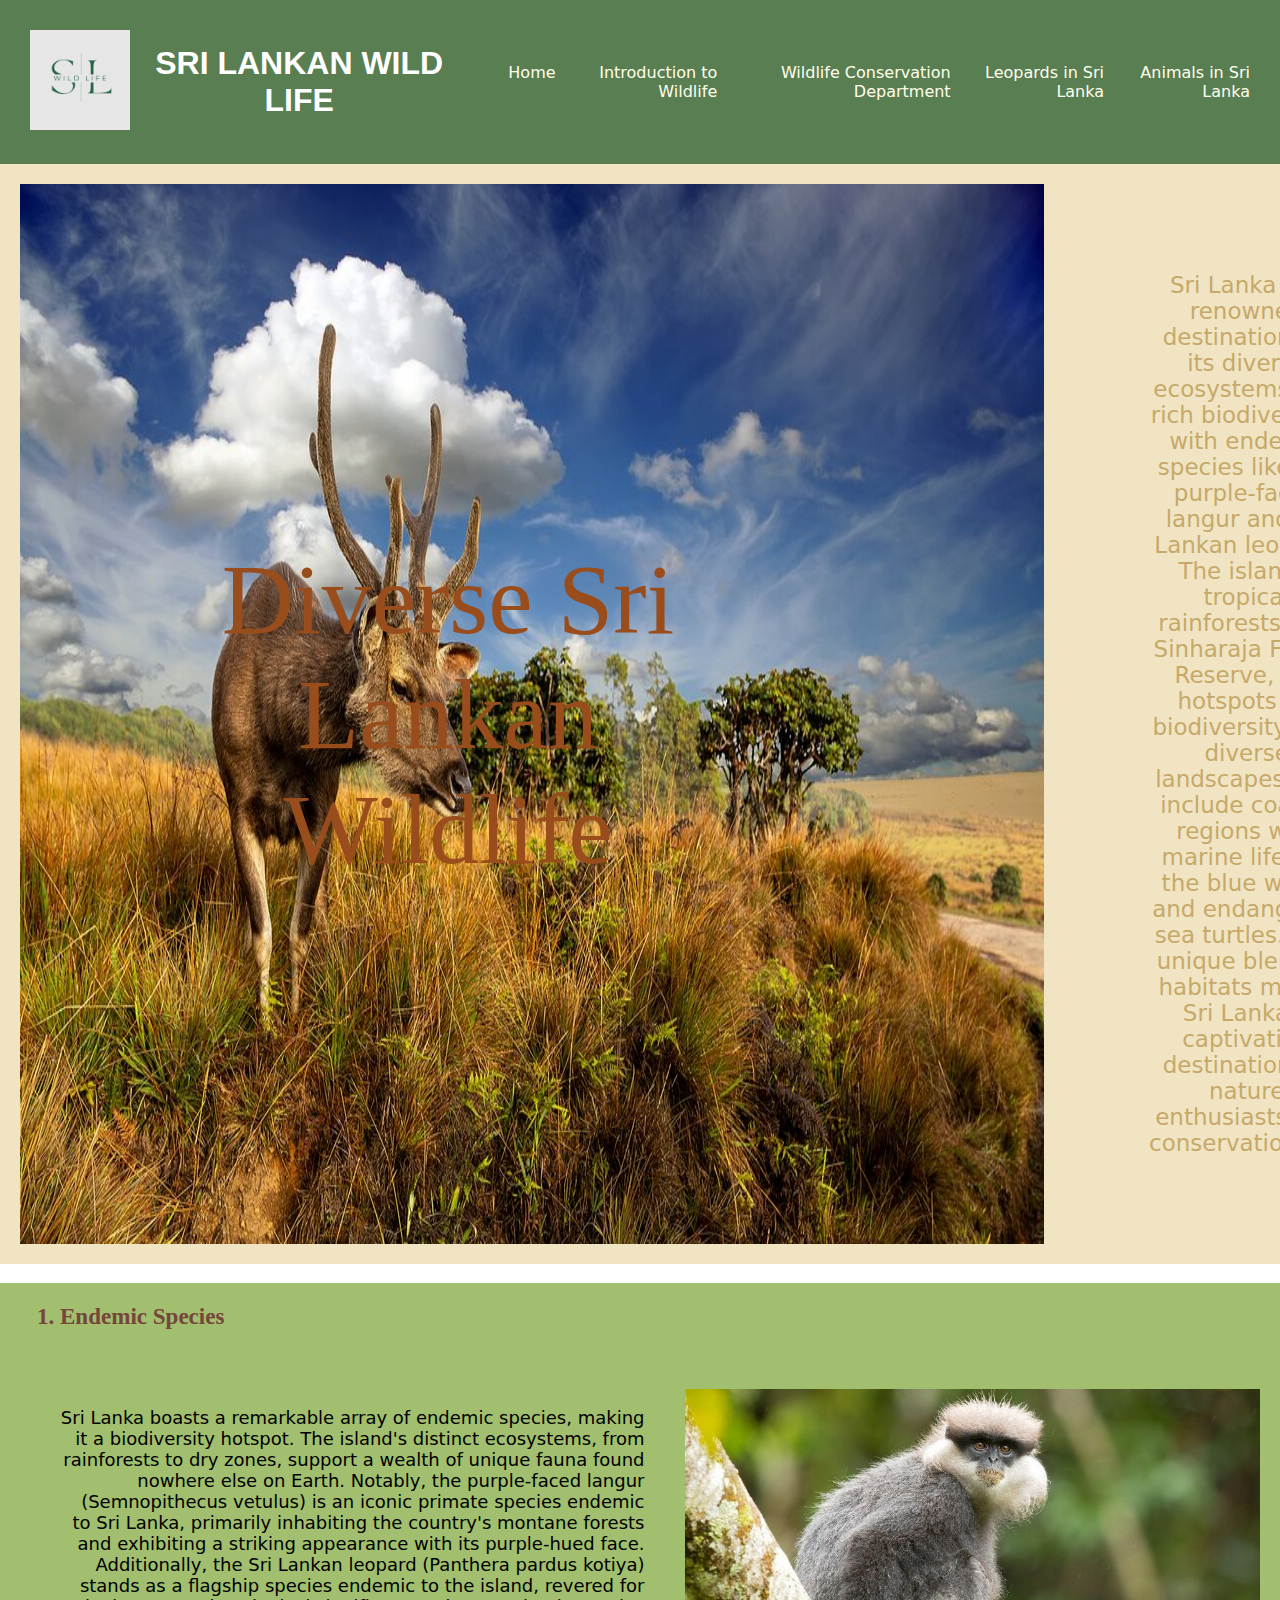
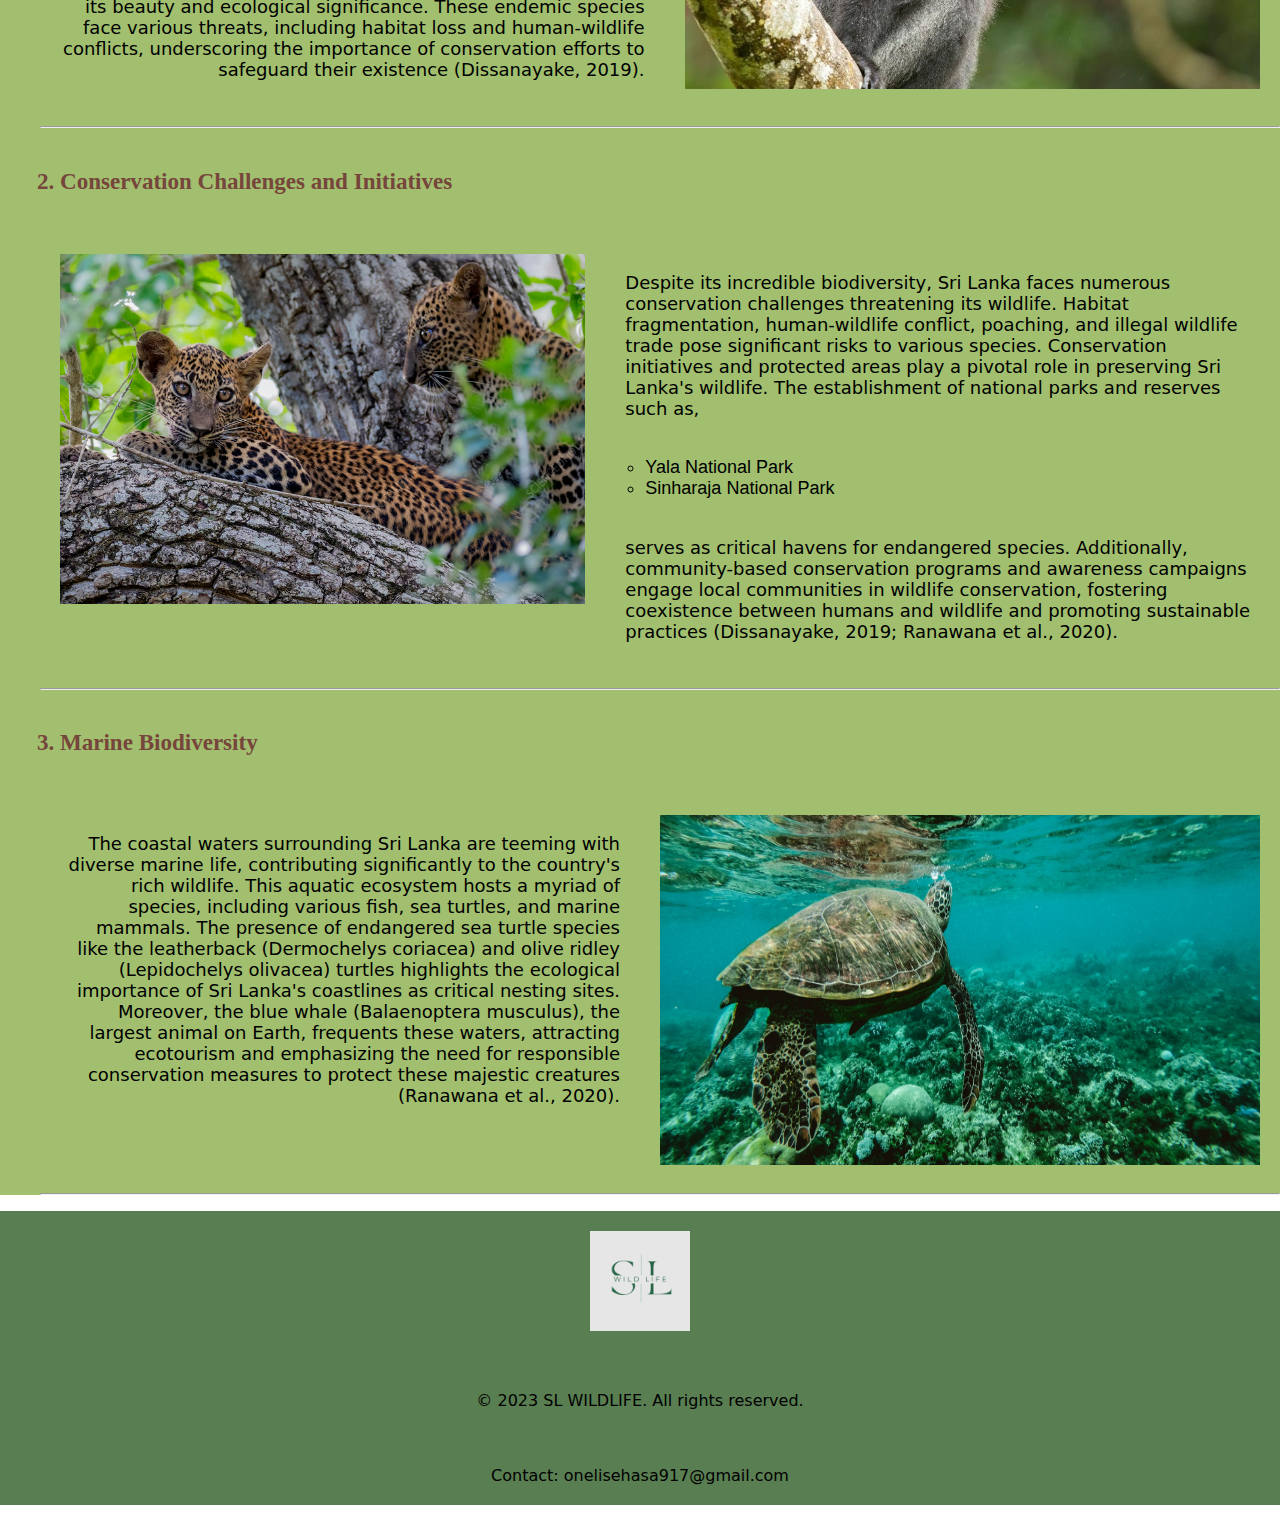
<file: index.html>
<!DOCTYPE html>
<html lang="en">
<head>
    <meta charset="UTF-8">
    <meta name="viewport" content="width=device-width, initial-scale=1.0">
</head>
<body>
<link rel="stylesheet" href="CSS/home.css">
<nav>
    <header>
        <a href="index.html"> <img class="logo" src="images\logo.png" alt="Logo" width="100" height="100"> </a>
        <h1 class="title">SRI LANKAN WILD LIFE</h1>
        <ul>
            <li><a href="index.html">Home</a></li>
            <li><a href="intro.html">Introduction to Wildlife</a></li>
            <li><a href="wildlifedept.html">Wildlife Conservation Department</a></li>
            <li><a href="leopards.html">Leopards in Sri Lanka</a></li>
            <li><a href="animalssl.html">Animals in Sri Lanka</a></li>
        </ul>
    </header>
</nav>
<div class="container">
        <img class="mooseimages" src="images\image_processing20210806-4-epc1kz.jpg" alt="main">
        <div class="text">Diverse Sri Lankan Wildlife </div>
        <div class="mainpara">
        <p> Sri Lanka is a renowned destination for its diverse ecosystems and rich biodiversity, with endemic species like the purple-faced langur and Sri Lankan leopard. 
        The island's tropical rainforests, like Sinharaja Forest Reserve, are hotspots for biodiversity. The diverse landscapes also include coastal regions with marine life like the blue whale and endangered sea turtles. 
        This unique blend of habitats makes Sri Lanka a captivating destination for nature enthusiasts and conservationists. 
        </p>
        </div>
</div>
<ol> 
    <section >
    <h3><li>Endemic Species</li></h3>
    <div class="sec1">
        <div class="homep">
    <p> Sri Lanka boasts a remarkable array of endemic species, making it a biodiversity hotspot. The island's distinct ecosystems, from rainforests to dry zones, support a wealth of unique fauna found nowhere else on Earth. Notably, the purple-faced langur (Semnopithecus vetulus) is an iconic primate species endemic to Sri Lanka, primarily inhabiting the country's montane forests and exhibiting a striking appearance with its purple-hued face. 
    Additionally, the Sri Lankan leopard (Panthera pardus kotiya) stands as a flagship species endemic to the island, revered for its beauty and ecological significance. These endemic species face various threats, including habitat loss and human-wildlife conflicts, underscoring the importance of conservation efforts to safeguard their existence (Dissanayake, 2019).
    </p>
    </div>
    <img src="images\Purple-Faced-Langur.jpg" width="600" height="300">
    </div>
    </section>
    <hr>
    <section >
    <h3> <li> Conservation Challenges and Initiatives </li> </h3>
    <div class="sec1">
        <img src="images\leopard_cub.jpg" width="600" height="350">
        <div class="homep1">
        <p> Despite its incredible biodiversity, Sri Lanka faces numerous conservation challenges threatening its wildlife. 
        Habitat fragmentation, human-wildlife conflict, poaching, and illegal wildlife trade pose significant risks to various species. 
        Conservation initiatives and protected areas play a pivotal role in preserving Sri Lanka's wildlife. 
        The establishment of national parks and reserves such as,</p>
        <ul> 
            <li> Yala National Park</li>
            <li> Sinharaja National Park </li>
        </ul>
        <p>serves as critical havens for endangered species. Additionally, community-based conservation programs and awareness campaigns engage local communities in wildlife conservation, 
        fostering coexistence between humans and wildlife and promoting sustainable practices (Dissanayake, 2019; Ranawana et al., 2020).
        </p>
        </div>
    </div>
    </section>
    <hr>
    <section>
        <h3><li> Marine Biodiversity</li></h3>
        <div class="sec1">
            <div class="homep">
                <p> The coastal waters surrounding Sri Lanka are teeming with diverse marine life, contributing significantly to the country's rich wildlife. This aquatic ecosystem hosts a myriad of species, including various fish, sea turtles, and marine mammals. 
                    The presence of endangered sea turtle species like the leatherback (Dermochelys coriacea) and olive ridley (Lepidochelys olivacea) turtles highlights the ecological importance of Sri Lanka's coastlines as critical nesting sites. 
                    Moreover, the blue whale (Balaenoptera musculus), the largest animal on Earth, frequents these waters, attracting ecotourism and emphasizing the need for responsible conservation measures to protect these majestic creatures (Ranawana et al., 2020).
                </p>
            </div>
            <img src="images\1562667747183-animal-aquatic-corals-847393.webp" width="600" height="350"> 
        </div>
        </section>
    <hr>
</ol>
<footer>
    <div class="footer-logo">
        <img src="images\logo.png" alt="Footer Logo" width="100" height="100">
    </div>
    <div class="footer-content">
        <p>&copy; 2023 SL WILDLIFE. All rights reserved.</p>
        <p>Contact: onelisehasa917@gmail.com</p>
    </div>
</footer>
</body>
</html>
</file>
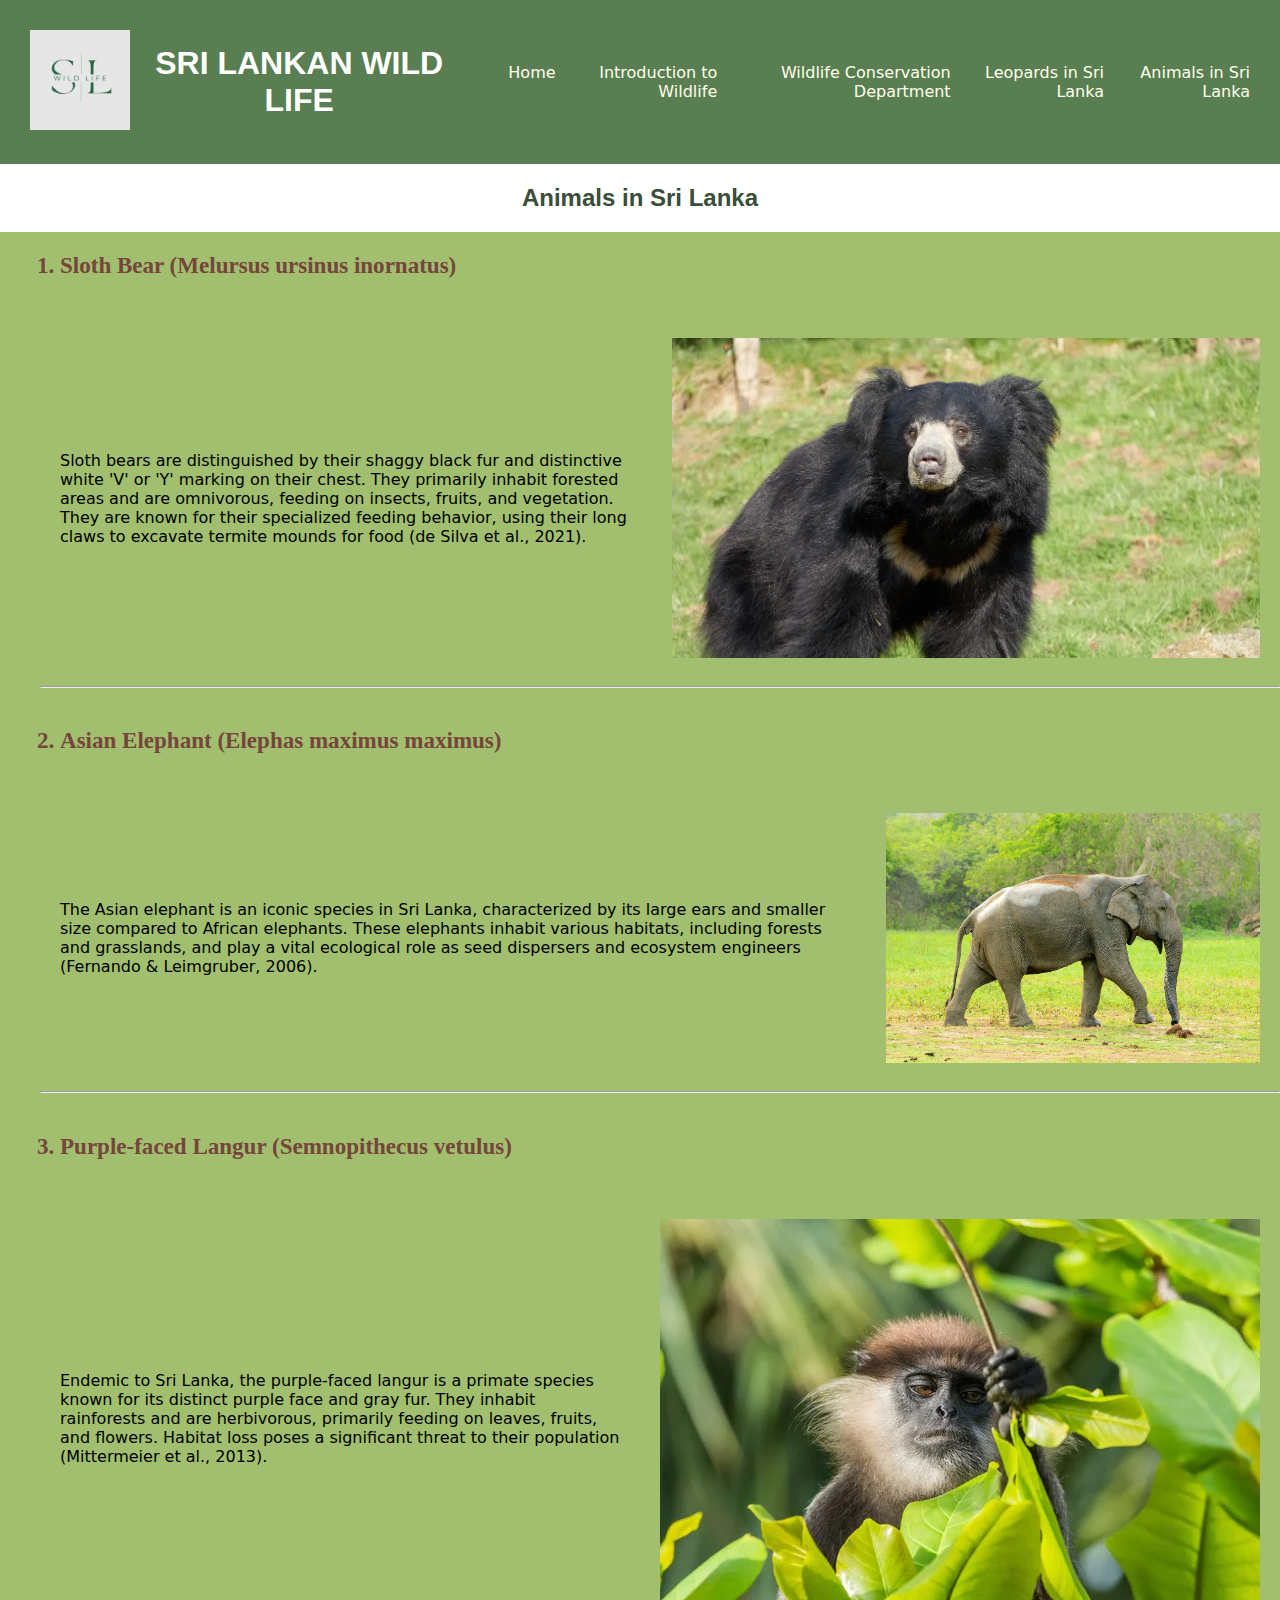
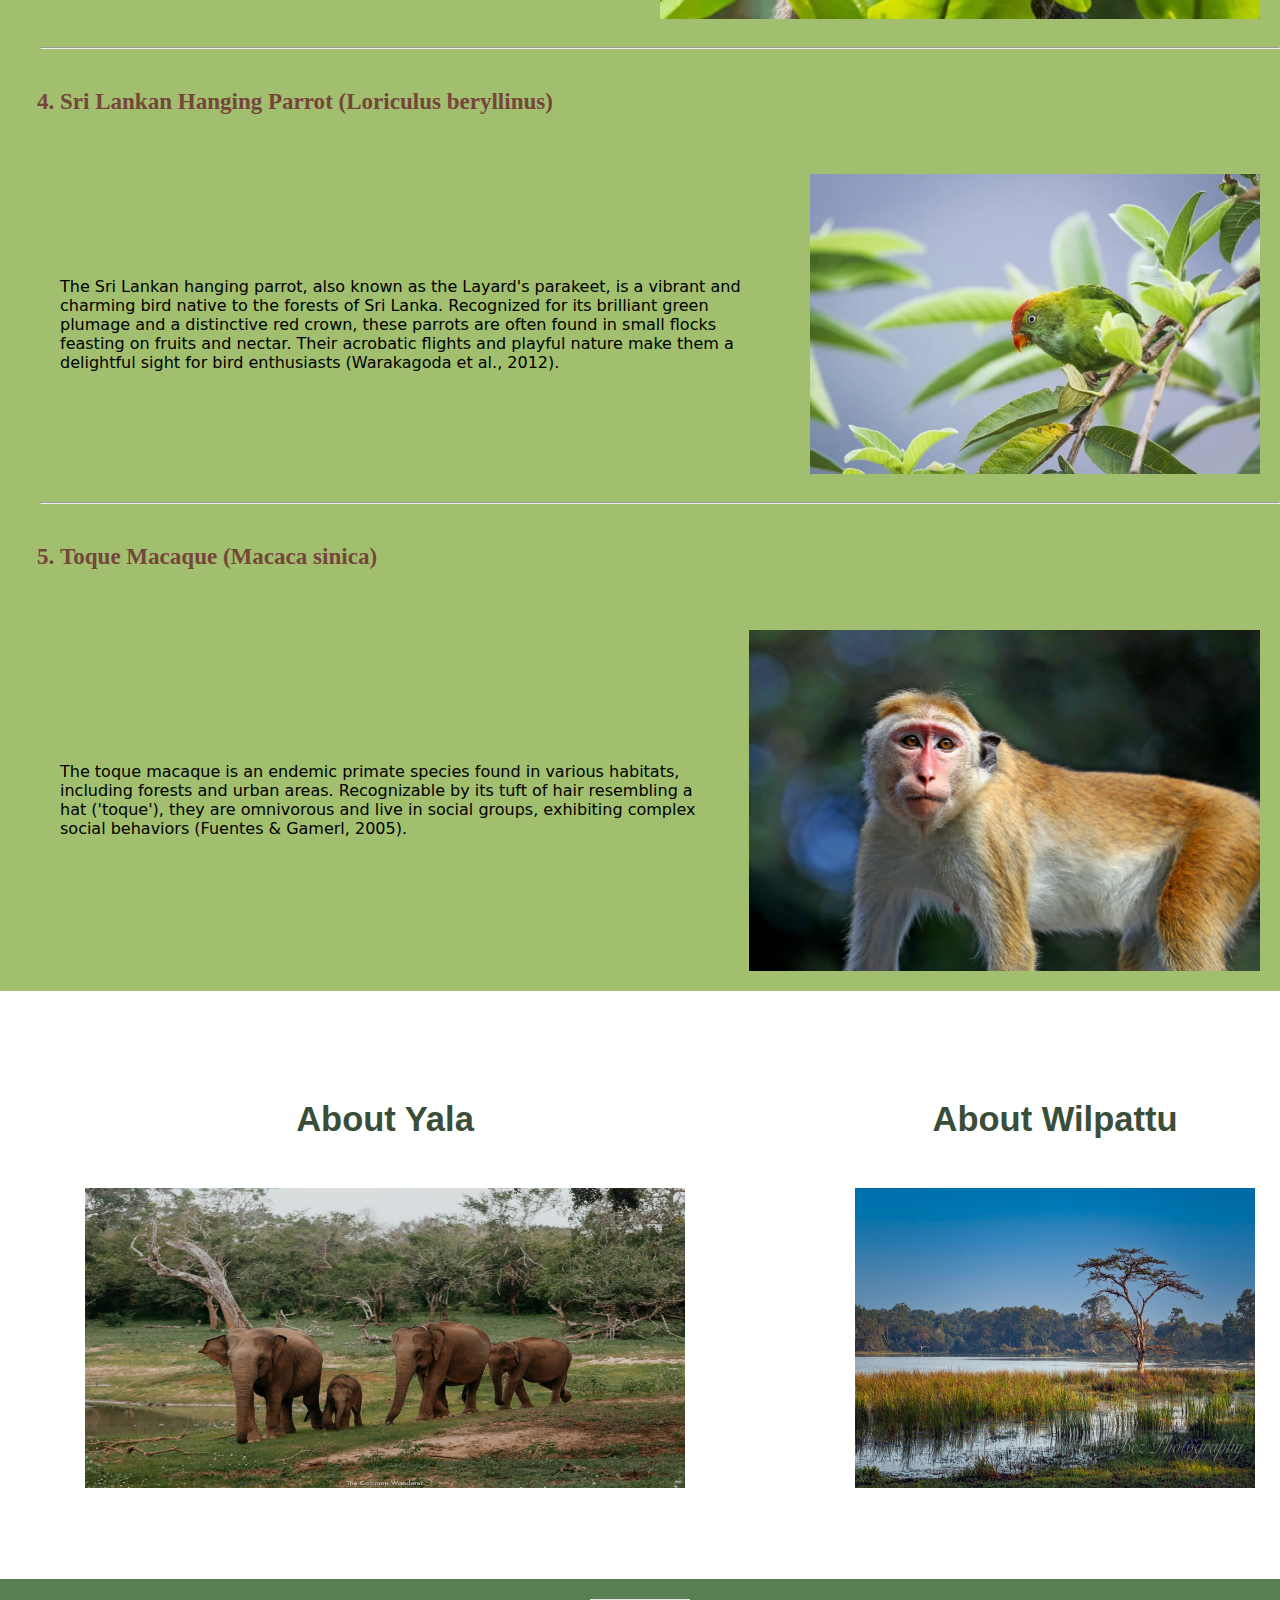
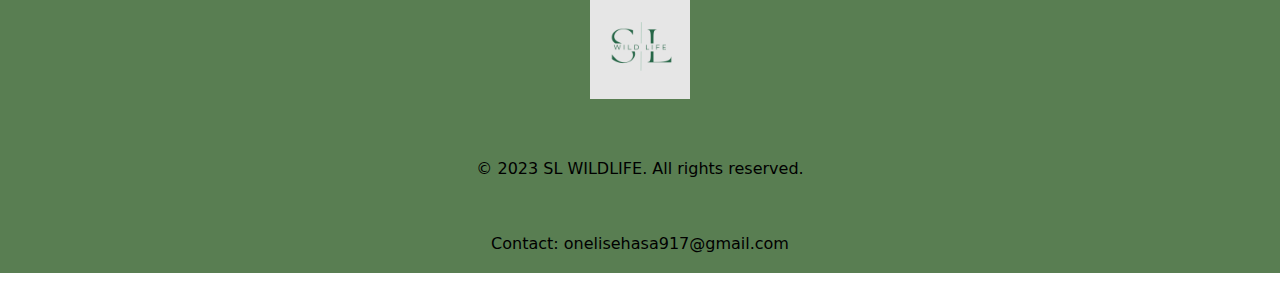
<file: animalssl.html>
<!DOCTYPE html>
<html lang="en">
<head>
    <meta charset="UTF-8">
    <meta name="viewport" content="width=device-width, initial-scale=1.0">
</head>
<body>
<link rel="stylesheet" href="CSS/home.css">
<nav>
    <header>
        <a href="index.html"><img class="logo" src="images\logo.png" alt="Logo" width="100" height="100" ></a>
        <h1 class="title">SRI LANKAN WILD LIFE</h1>
        <ul>
            <li><a href="index.html">Home</a></li>
            <li><a href="intro.html">Introduction to Wildlife</a></li>
            <li><a href="wildlifedept.html">Wildlife Conservation Department</a></li>
            <li><a href="leopards.html">Leopards in Sri Lanka</a></li>
            <li><a href="animalssl.html">Animals in Sri Lanka</a></li>
        </ul>
    </header>
</nav>
<body>
    <h2> Animals in Sri Lanka</h2>
       <ol> 
        <h3><li>Sloth Bear (Melursus ursinus inornatus)</li></h3>
                <div class="animal">
                    <p>Sloth bears are distinguished by their shaggy black fur and distinctive white 'V' or 'Y' marking on their chest. They primarily inhabit forested areas and are omnivorous, feeding on insects, fruits, and vegetation.
                    They are known for their specialized feeding behavior, using their long claws to excavate termite mounds for food (de Silva et al., 2021).</p>
                    <img src="images\Sloth-Bear-1.webp" width="600" height="320">
                </div>
                <hr>
        <h3><li>Asian Elephant (Elephas maximus maximus)</li></h3>
                <div class="animal">
                    <p>The Asian elephant is an iconic species in Sri Lanka, characterized by its large ears and smaller size compared to African elephants. These elephants inhabit various habitats, including forests and grasslands, 
                    and play a vital ecological role as seed dispersers and ecosystem engineers (Fernando & Leimgruber, 2006).</p>
                    <img src="images\28589_medium.jpg" width="380" height="250">
                </div>
                <hr>
        <h3><li>Purple-faced Langur (Semnopithecus vetulus)</li></h3>
                <div class="animal">
                    <p>Endemic to Sri Lanka, the purple-faced langur is a primate species known for its distinct purple face and gray fur. They inhabit rainforests and are herbivorous, primarily feeding on leaves, fruits, and flowers. 
                        Habitat loss poses a significant threat to their population (Mittermeier et al., 2013).</p>
                    <img src="images\depositphotos_473293750-stock-photo-purple-faced-langur-head.jpg">
                </div>
                <hr>
        <h3><li>Sri Lankan Hanging Parrot (Loriculus beryllinus)</li></h3>
                <div class="animal">
                    <p>The Sri Lankan hanging parrot, also known as the Layard's parakeet, is a vibrant and charming bird native to the forests of Sri Lanka. Recognized for its brilliant green plumage and a distinctive red crown, 
                        these parrots are often found in small flocks feasting on fruits and nectar. Their acrobatic flights and playful nature make them a delightful sight for bird enthusiasts (Warakagoda et al., 2012).</p>
                    <img src="images\depositphotos_84127314-stock-photo-ceylon-hanging-parrot-in-ella.jpg" width="500" height="300"> 
                </div> 
                <hr>  
        <h3><li>Toque Macaque (Macaca sinica)</li></h3>
                <div class="animal">
                    <p>The toque macaque is an endemic primate species found in various habitats, including forests and urban areas. Recognizable by its tuft of hair resembling a hat ('toque'), they are omnivorous and live in social groups, 
                        exhibiting complex social behaviors (Fuentes & Gamerl, 2005).</p>
                    <img src="images\33299978398_d402d93f8d_b.jpg" width="512" height="341">
                </div>
       </ol>   
       <section class="linking">
           <div class="connector">
           <h2>About Yala</h2>
           <a href="yala.html"> <img src="images\The+Common+Wanderer-8796-2.jpg" width="600" height="300"></a>
           </div>
           <div class="connector">
           <h2>About Wilpattu</h2>
           <a href="wilpattu.html"><img src="images\50628836316_db1a875f11_h.jpg" width="400" height="300"></a>
           </div>
       </section>
<footer>
    <div class="footer-logo">
        <img src="images\logo.png" alt="Footer Logo" width="100" height="100">
    </div>
    <div class="footer-content">
        <p>&copy; 2023 SL WILDLIFE. All rights reserved.</p>
        <p>Contact: onelisehasa917@gmail.com</p>
    </div>
</footer>
</body>
</html>
</file>
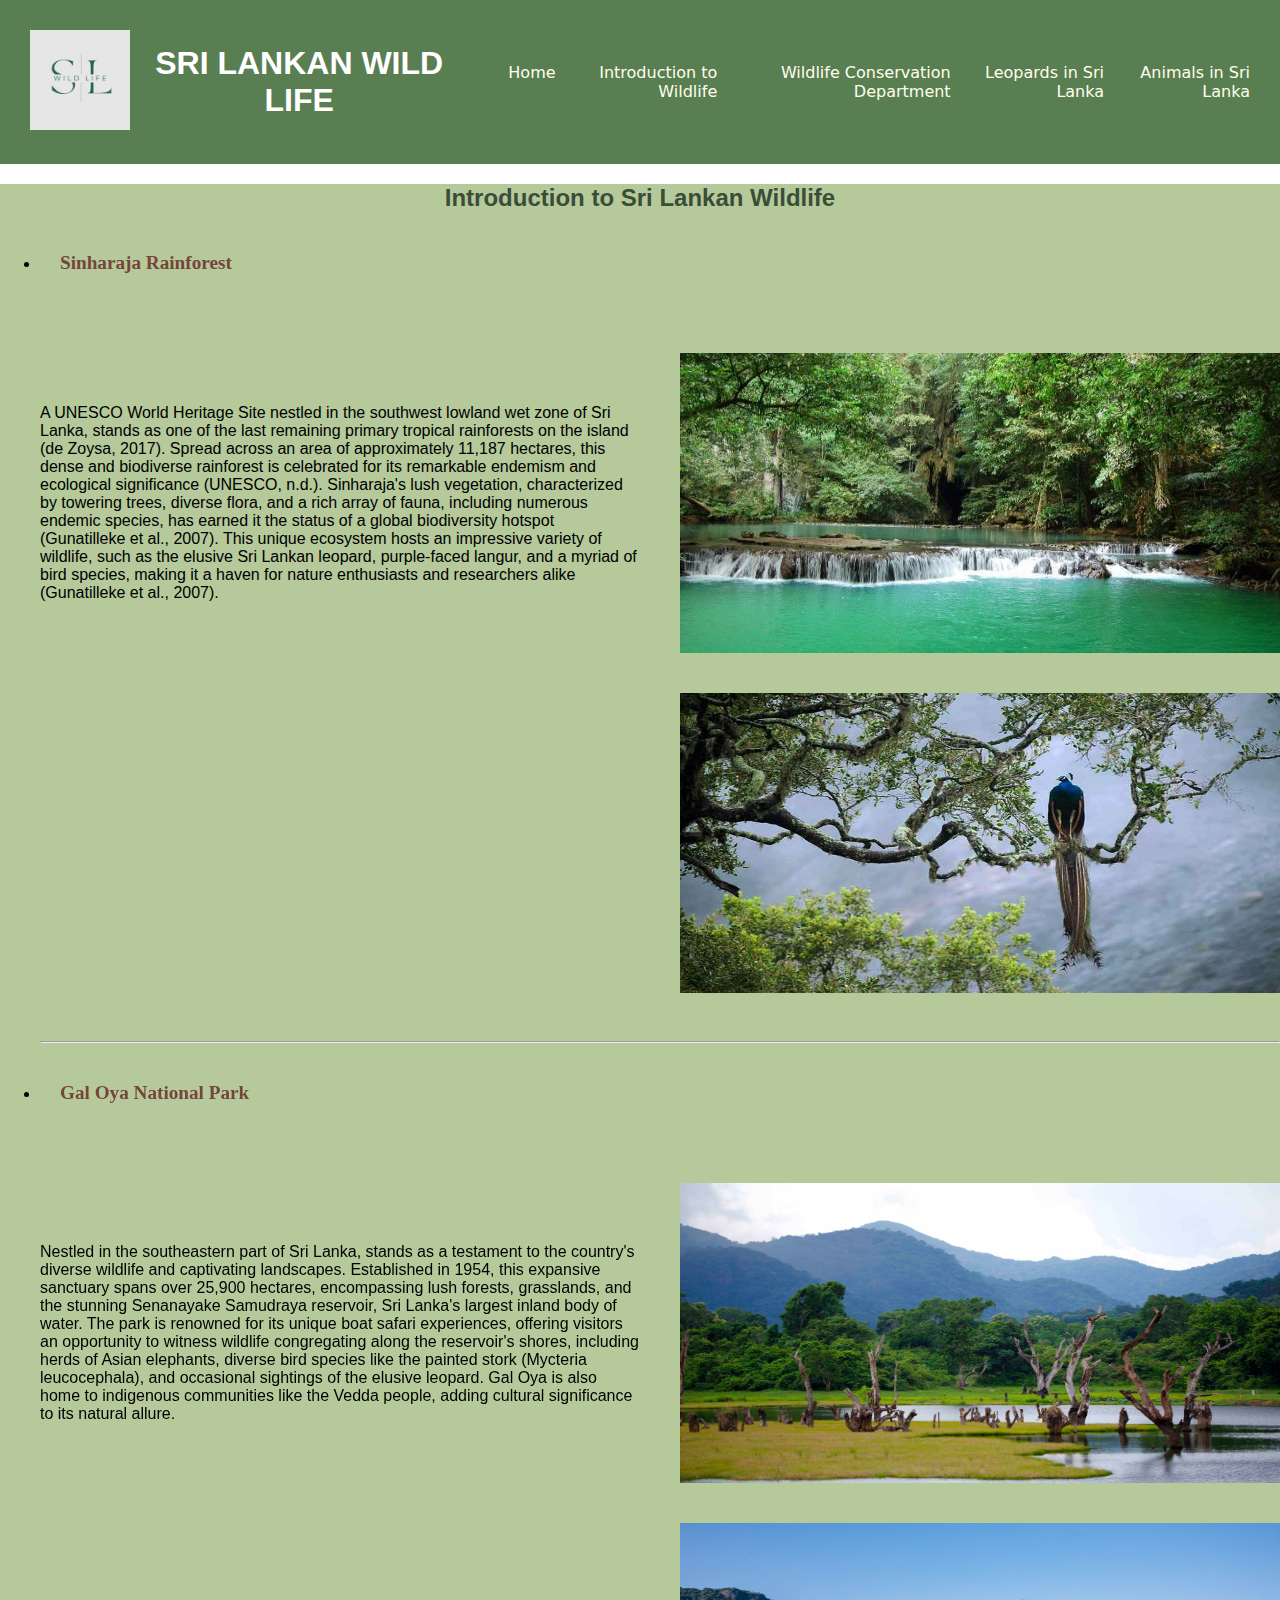
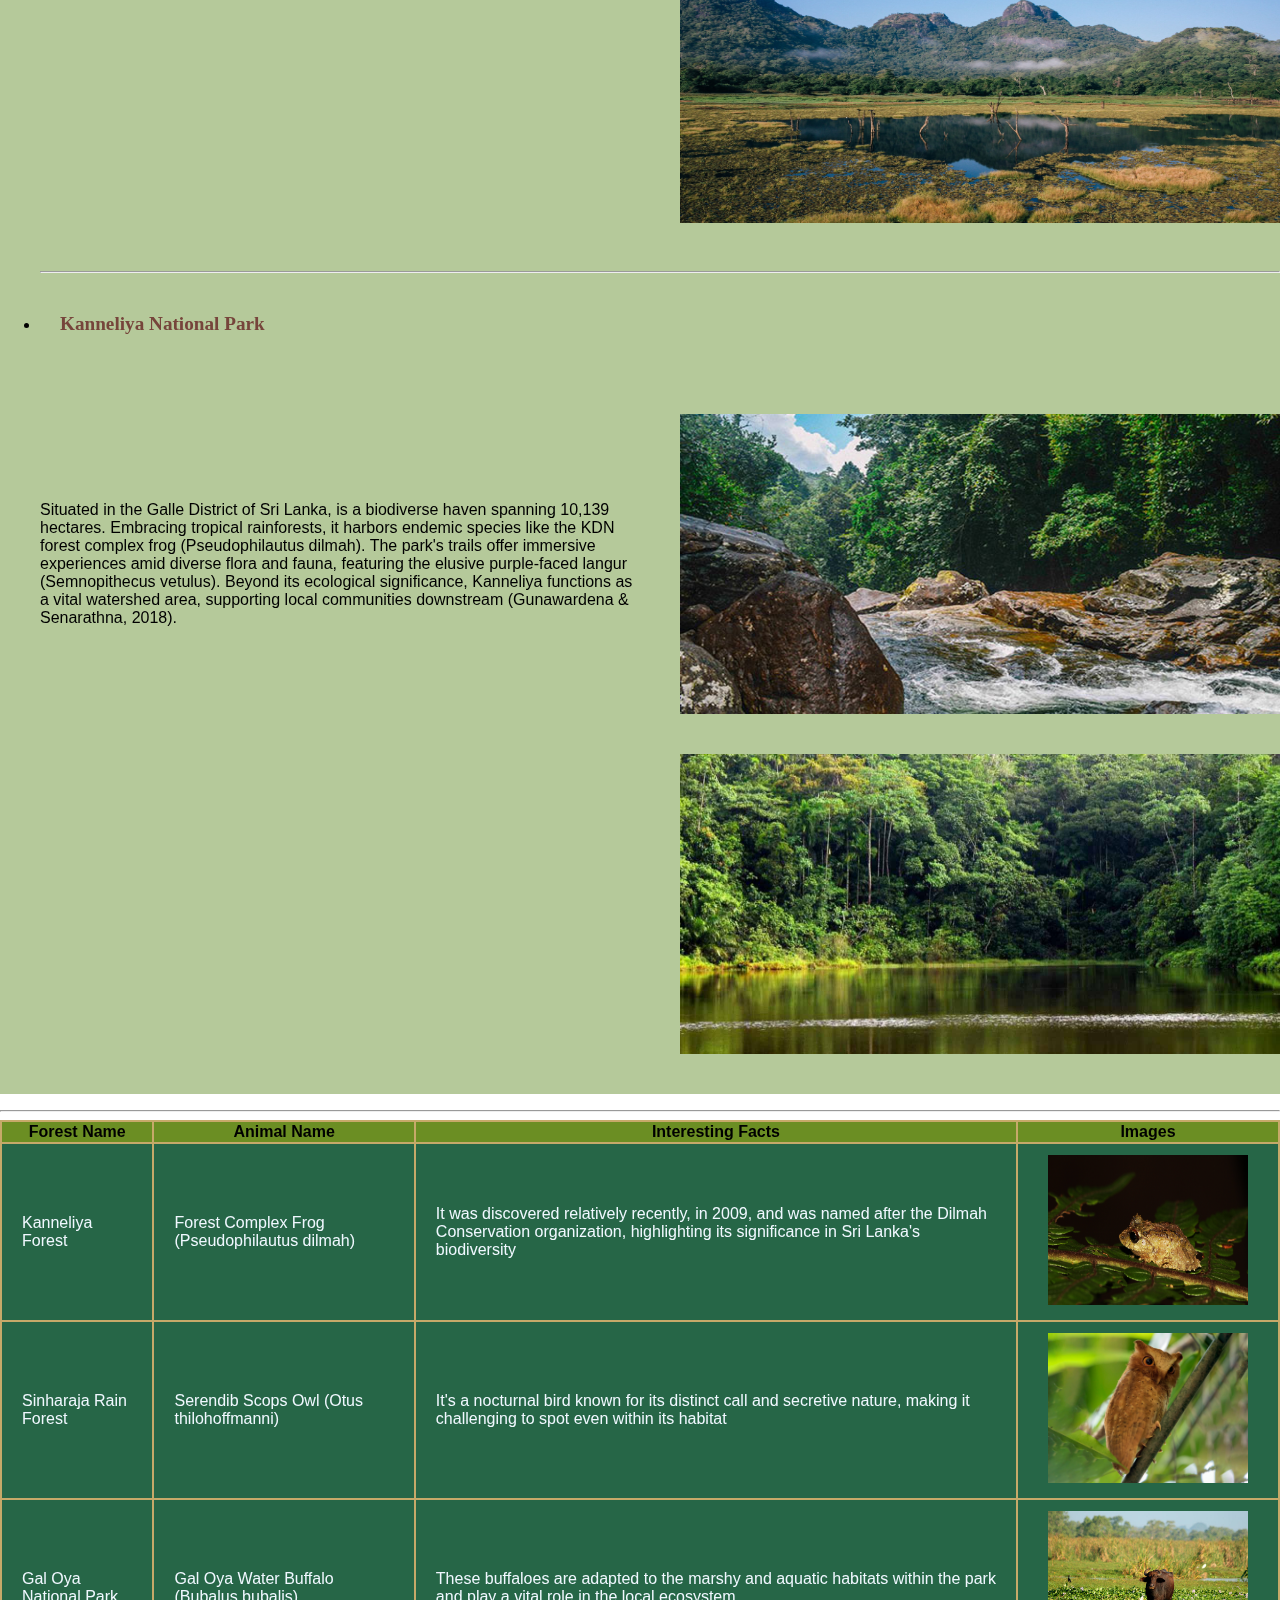
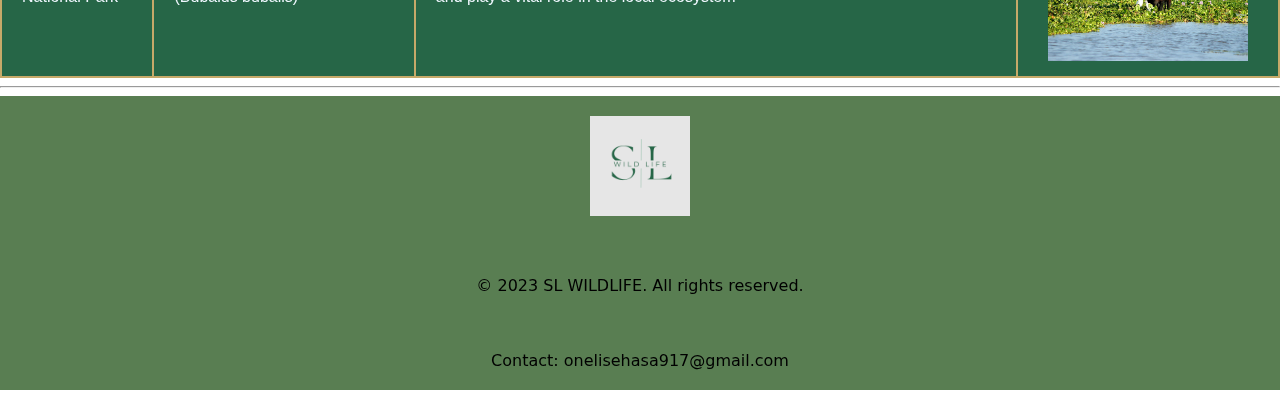
<file: intro.html>
<!DOCTYPE html>
<html lang="en">
<head>
    <meta charset="UTF-8">
    <meta name="viewport" content="width=device-width, initial-scale=1.0">
</head>
<body>
    <link rel="stylesheet" href="CSS/home.css">
    <nav>
        <header>
            <a href="index.html"><img class="logo" src="images\logo.png" alt="Logo" width="100" height="100"></a>
            <h1 class="title">SRI LANKAN WILD LIFE</h1>
            <ul>
                <li><a href="index.html">Home</a></li>
                <li><a href="intro.html">Introduction to Wildlife</a></li>
                <li><a href="wildlifedept.html">Wildlife Conservation Department</a></li>
                <li><a href="leopards.html">Leopards in Sri Lanka</a></li>
                <li><a href="animalssl.html">Animals in Sri Lanka</a></li>
            </ul>
        </header>
    </nav>
    <div class="sec_1">
        <h2> Introduction to Sri Lankan Wildlife </h2>
            <ul>
            <li> <h3> Sinharaja Rainforest </h3> </li>
            <div class="forest">
            <p> A UNESCO World Heritage Site nestled in the southwest lowland wet zone of Sri Lanka, stands as one of the last remaining primary tropical rainforests on the island (de Zoysa, 2017).
            Spread across an area of approximately 11,187 hectares, this dense and biodiverse rainforest is celebrated for its remarkable endemism and ecological significance (UNESCO, n.d.). 
            Sinharaja's lush vegetation, characterized by towering trees, diverse flora, and a rich array of fauna, including numerous endemic species, has earned it the status of a global biodiversity hotspot (Gunatilleke et al., 2007).
            This unique ecosystem hosts an impressive variety of wildlife, such as the elusive Sri Lankan leopard, purple-faced langur, and a myriad of bird species, making it a haven for nature enthusiasts and researchers alike (Gunatilleke et al., 2007).
            </p>
            <img src="images\Singharaja_Rain_Forest.jpg"> 
            <iframe src="https://www.google.com/maps/embed?pb=!1m14!1m8!1m3!1d63108.86612788769!2d80.44600110182519!3d6.411721975713689!3m2!1i1024!2i768!4f13.1!3m3!1m2!1s0x3ae3e76bd109d45f%3A0x8c0ef1010649701b!2sSinharaja%20Forest%20Reserve!5e0!3m2!1sen!2slk!4v1702897602370!5m2!1sen!2slk" width="600" height="300" style="border:0;" allowfullscreen="" loading="lazy" referrerpolicy="no-referrer-when-downgrade"></iframe>
            <img src="images\sinharaja-forest-feserve-sri-lanka-945x630.jpg">
            </div>
    <hr>
            <li> <h3>Gal Oya National Park</h3> </li>
            <div class="forest">
            <p> Nestled in the southeastern part of Sri Lanka, stands as a testament to the country's diverse wildlife and captivating landscapes. Established in 1954, this expansive sanctuary spans over 25,900 hectares, encompassing lush forests, grasslands, and the stunning Senanayake Samudraya reservoir, 
            Sri Lanka's largest inland body of water. The park is renowned for its unique boat safari experiences, offering visitors an opportunity to witness wildlife congregating along the reservoir's shores, including herds of Asian elephants, diverse bird species like the painted stork (Mycteria leucocephala), 
            and occasional sightings of the elusive leopard. Gal Oya is also home to indigenous communities like the Vedda people, adding cultural significance to its natural allure.
            </p>
            <img src="images\Gal+Oya+watering+hole+-+Small.jpg">
            <iframe src="https://www.google.com/maps/embed?pb=!1m14!1m8!1m3!1d15832.432468874338!2d81.4718387!3d7.2285076!3m2!1i1024!2i768!4f13.1!3m3!1m2!1s0x3ae4e2a00da92731%3A0x2792347a67187b94!2sGal%20Oya%20Valley%20National%20Park!5e0!3m2!1sen!2slk!4v1702897626460!5m2!1sen!2slk" width="600" height="300" style="border:0;" allowfullscreen="" loading="lazy" referrerpolicy="no-referrer-when-downgrade"></iframe>
            <img src="images\oWcSz2PQ.jpeg">
            </div>
    <hr>
            <li> <h3>Kanneliya National Park</h3> </li>
            <div class="forest">
            <p>Situated in the Galle District of Sri Lanka, is a biodiverse haven spanning 10,139 hectares. Embracing tropical rainforests, it harbors endemic species like the KDN forest complex frog (Pseudophilautus dilmah). 
            The park's trails offer immersive experiences amid diverse flora and fauna, featuring the elusive purple-faced langur (Semnopithecus vetulus). Beyond its ecological significance, Kanneliya functions as a vital watershed area, 
            supporting local communities downstream (Gunawardena & Senarathna, 2018). </p>
            <img src="images\Kanneliya-Rain-Forest.jpg">
            <iframe src="https://www.google.com/maps/embed?pb=!1m18!1m12!1m3!1d15864.62723016873!2d80.34164464382266!3d6.2430553999233265!2m3!1f0!2f0!3f0!3m2!1i1024!2i768!4f13.1!3m3!1m2!1s0x3ae163f04aaad4cf%3A0xff88332eaebdcb32!2sKanneliya!5e0!3m2!1sen!2slk!4v1702899198427!5m2!1sen!2slk" width="600" height="300" style="border:0;" allowfullscreen="" loading="lazy" referrerpolicy="no-referrer-when-downgrade"></iframe>
            <img src="images\kf.jpg">
            </div>
    </ul>
    </div>
<hr>
<div class="table">
    <table title="Summary Table about specific species from each wildlife" caption="Some information about few animals which can be found in locations mentioned above">
    <tr>
        <th>Forest Name</th>
        <th>Animal Name</th>
        <th>Interesting Facts</th>
        <th>Images</th>
    </tr>
    <tr>
        <td>Kanneliya Forest</td>
        <td>Forest Complex Frog (Pseudophilautus dilmah)</td>
        <td>It was discovered relatively recently, in 2009, and was named after the Dilmah Conservation organization, highlighting its significance in Sri Lanka's biodiversity</td>
        <td><img src="images\Pseudophilautus_dilmah.jpg" width="200" height="150"> </td>
    </tr>
    <tr>
        <td>Sinharaja Rain Forest</td>
        <td>Serendib Scops Owl (Otus thilohoffmanni)</td>
        <td>It's a nocturnal bird known for its distinct call and secretive nature, making it challenging to spot even within its habitat</td>
        <td> <img src="images\owll.jpeg" width="200" height="150"></td>
    </tr>
    <tr>
        <td> Gal Oya National Park</td>
        <td>Gal Oya Water Buffalo (Bubalus bubalis)</td>
        <td>These buffaloes are adapted to the marshy and aquatic habitats within the park and play a vital role in the local ecosystem</td>
        <td><img src="images\06.jpg" width="200" height="150"></td>
    </tr>
    </table>
</div>
<hr>
<footer>
    <div class="footer-logo">
        <img src="images\logo.png" alt="Footer Logo" width="100" height="100">
    </div>
    <div class="footer-content">
        <p>&copy; 2023 SL WILDLIFE. All rights reserved.</p>
        <p>Contact: onelisehasa917@gmail.com</p>
    </div>
</footer>
</body>
</html>
</file>
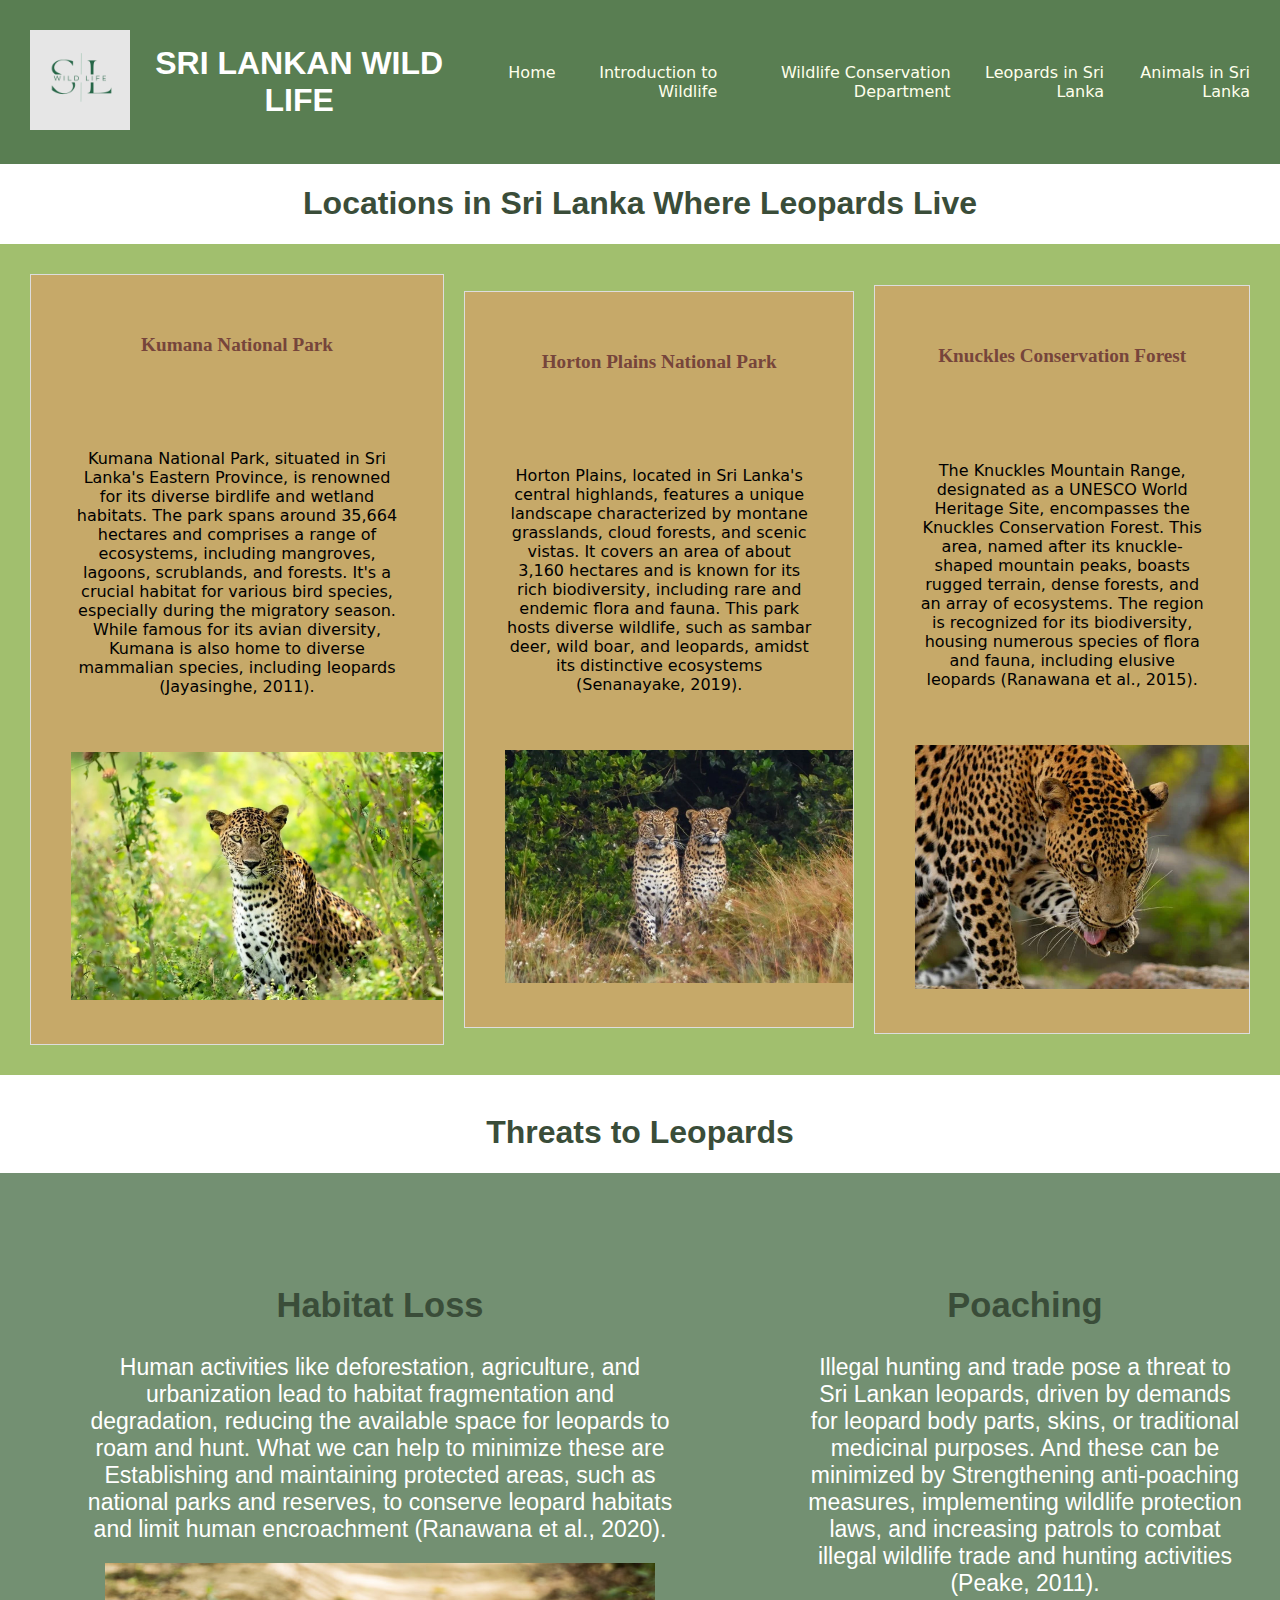
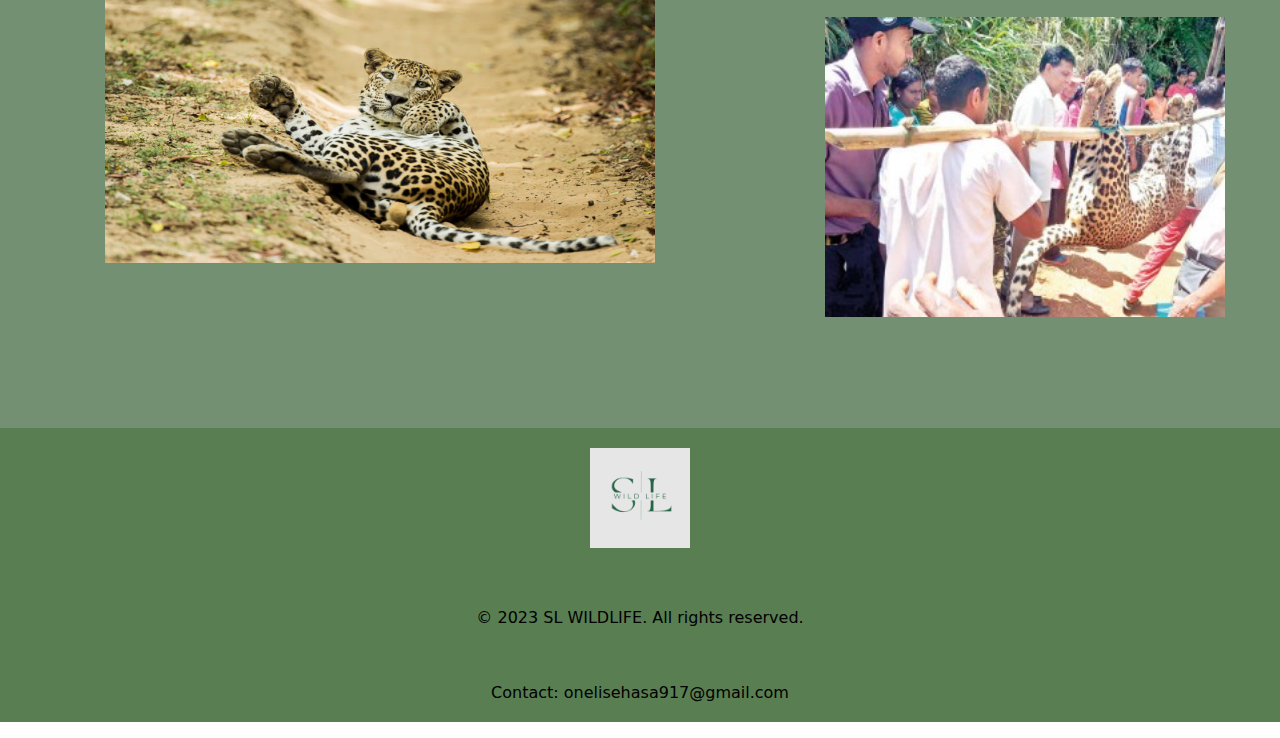
<file: leopards.html>
<!DOCTYPE html>
<html lang="en">
<head>
    <meta charset="UTF-8">
    <meta name="viewport" content="width=device-width, initial-scale=1.0">
</head>
<body>
<link rel="stylesheet" href="CSS/home.css">
<nav>
    <header>
        <a href="index.html"> <img class="logo" src="images\logo.png" alt="Logo" width="100" height="100"> </a>
        <h1 class="title">SRI LANKAN WILD LIFE</h1>
        <ul>
            <li><a href="index.html">Home</a></li>
            <li><a href="intro.html">Introduction to Wildlife</a></li>
            <li><a href="wildlifedept.html">Wildlife Conservation Department</a></li>
            <li><a href="leopards.html">Leopards in Sri Lanka</a></li>
            <li><a href="animalssl.html">Animals in Sri Lanka</a></li>
        </ul>
    </header>
</nav>
<h1>Locations in Sri Lanka Where Leopards Live</h1>
<section class="sec1">
<br> <br> <br> <br> <br> <br> 
<section class="leopard">
<section class="leop">
    <div class="leopforest">
      <h3>Kumana National Park</h3><br>
      <p>Kumana National Park, situated in Sri Lanka's Eastern Province, is renowned for its diverse birdlife and wetland habitats. The park spans around 35,664 hectares and comprises a range of ecosystems, including mangroves, lagoons, scrublands, and forests. It's a crucial habitat for various bird species, especially during the migratory season. While famous for its avian diversity, Kumana is also home to diverse mammalian species, including leopards (Jayasinghe, 2011).</p>
      <img src="images\kesha-cover.webp" alt="Kumana National Park" width="500" height="400">
    </div>

    <div class="leopforest">
      <h3>Horton Plains National Park</h3><br>
      <p>Horton Plains, located in Sri Lanka's central highlands, features a unique landscape characterized by montane grasslands, cloud forests, and scenic vistas. It covers an area of about 3,160 hectares and is known for its rich biodiversity, including rare and endemic flora and fauna. This park hosts diverse wildlife, such as sambar deer, wild boar, and leopards, amidst its distinctive ecosystems (Senanayake, 2019).</p>
      <img src="images\mountain-leopards-in-Horton-Plains.jpg" alt="Horton Plains National Park" width="500" height="400">
    </div>

    <div class="leopforest">
      <h3>Knuckles Conservation Forest</h3><br>
      <p>The Knuckles Mountain Range, designated as a UNESCO World Heritage Site, encompasses the Knuckles Conservation Forest. This area, named after its knuckle-shaped mountain peaks, boasts rugged terrain, dense forests, and an array of ecosystems. The region is recognized for its biodiversity, housing numerous species of flora and fauna, including elusive leopards (Ranawana et al., 2015).</p>
      <img src="images\leopards-e1662087391984.jpg.webp" alt="Knuckles Conservation Forest" width="500" height="400">
    </div>
</section>
</section>
</section>
<br>
<h1> Threats to Leopards</h1>
<section class="threat">
    <div class="threat-content">
    <h2>Habitat Loss</h2>
    Human activities like deforestation, agriculture, and urbanization lead to habitat fragmentation and degradation, reducing the available space for leopards to roam and hunt. What we can help to minimize these are Establishing and maintaining protected areas, such as national parks and reserves, to conserve leopard habitats and limit human encroachment (Ranawana et al., 2020).
    <img src="images\leopard-sl-768x512.jpg" width="550" height="300">
    </div>
    <div class="threat-content">
    <h2>Poaching</h2> 
    Illegal hunting and trade pose a threat to Sri Lankan leopards, driven by demands for leopard body parts, skins, or traditional medicinal purposes. And these can be minimized by Strengthening anti-poaching measures, implementing wildlife protection laws, and increasing patrols to combat illegal wildlife trade and hunting activities (Peake, 2011). <br>
    <img src="images\1-9-300x213.jpg" width="400" height="300">
    </div>
</section>
<footer alt="center">
    <div class="footer-logo">
        <img src="images\logo.png" alt="Footer Logo" width="100" height="100">
    </div>
    <div class="footer-content">
        <p>&copy; 2023 SL WILDLIFE. All rights reserved.</p>
        <p>Contact: onelisehasa917@gmail.com</p>
    </div>
</footer>
</body>
</html>
</file>
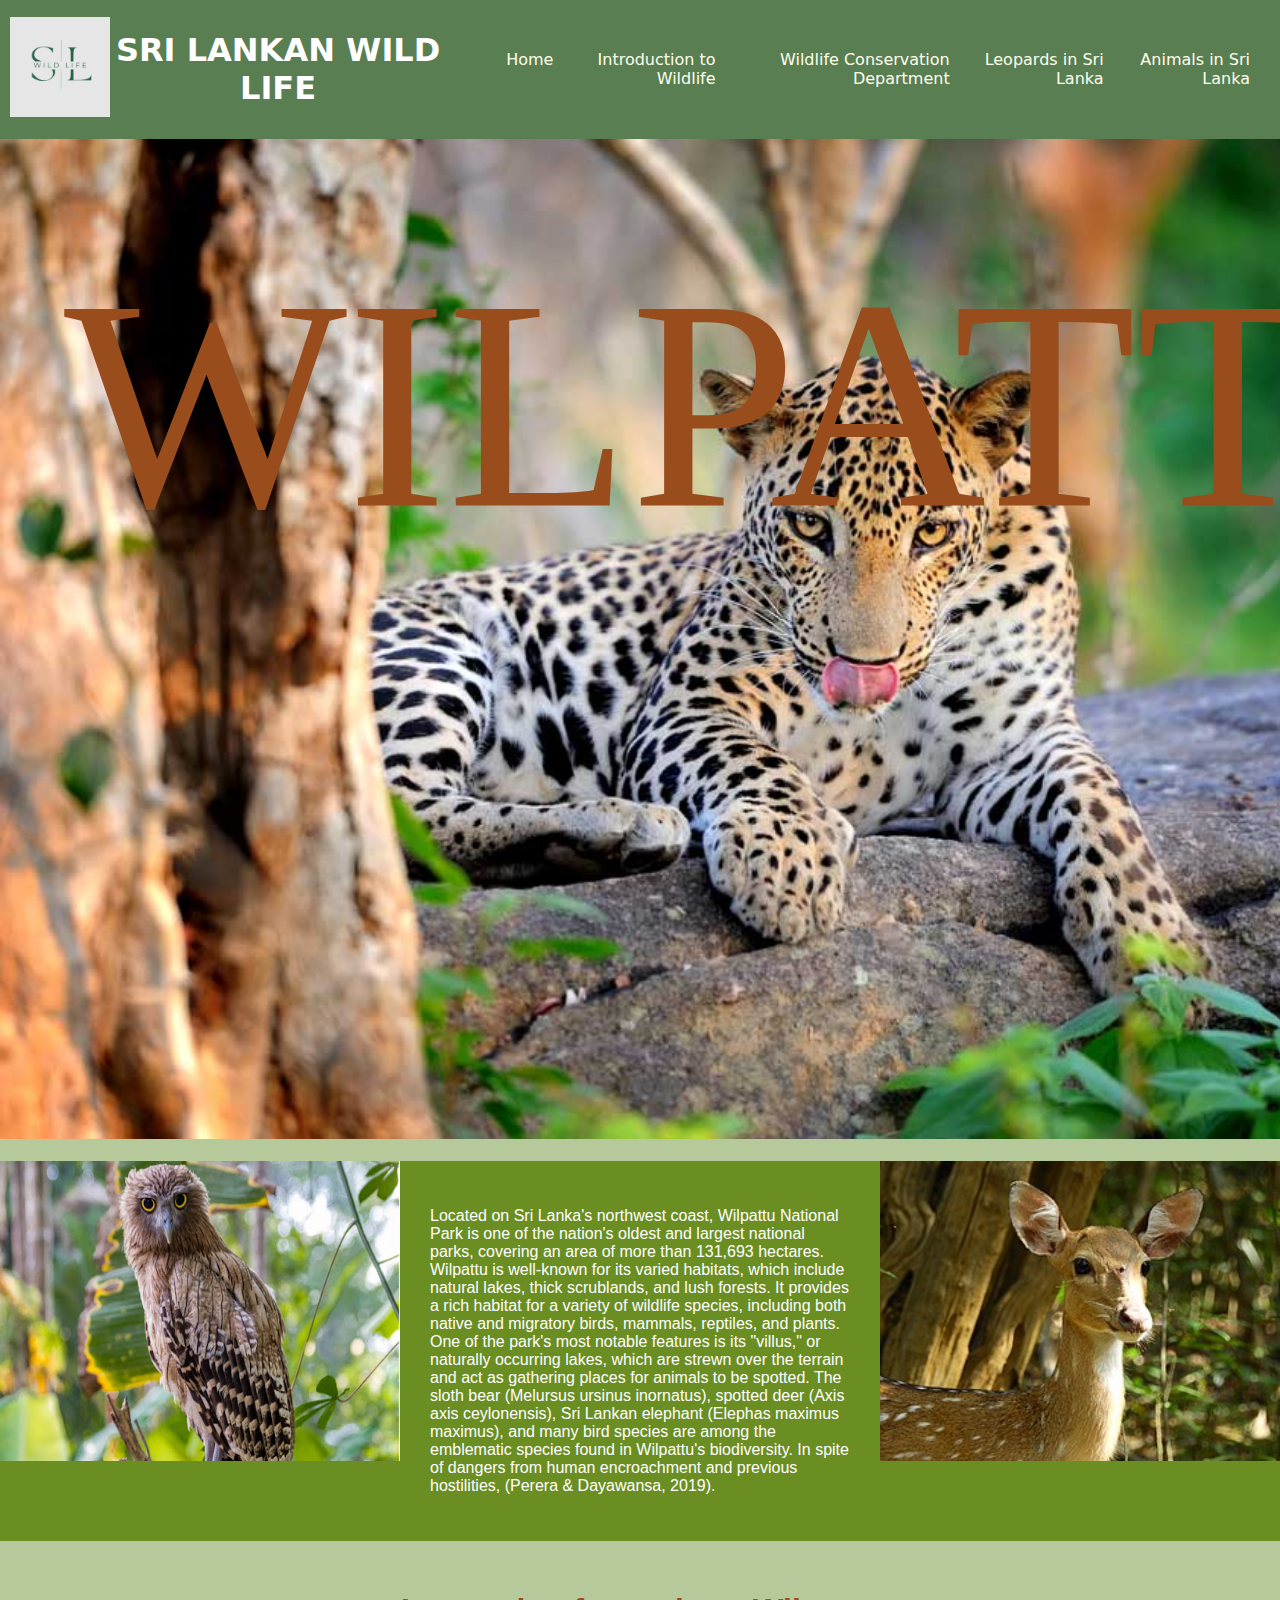
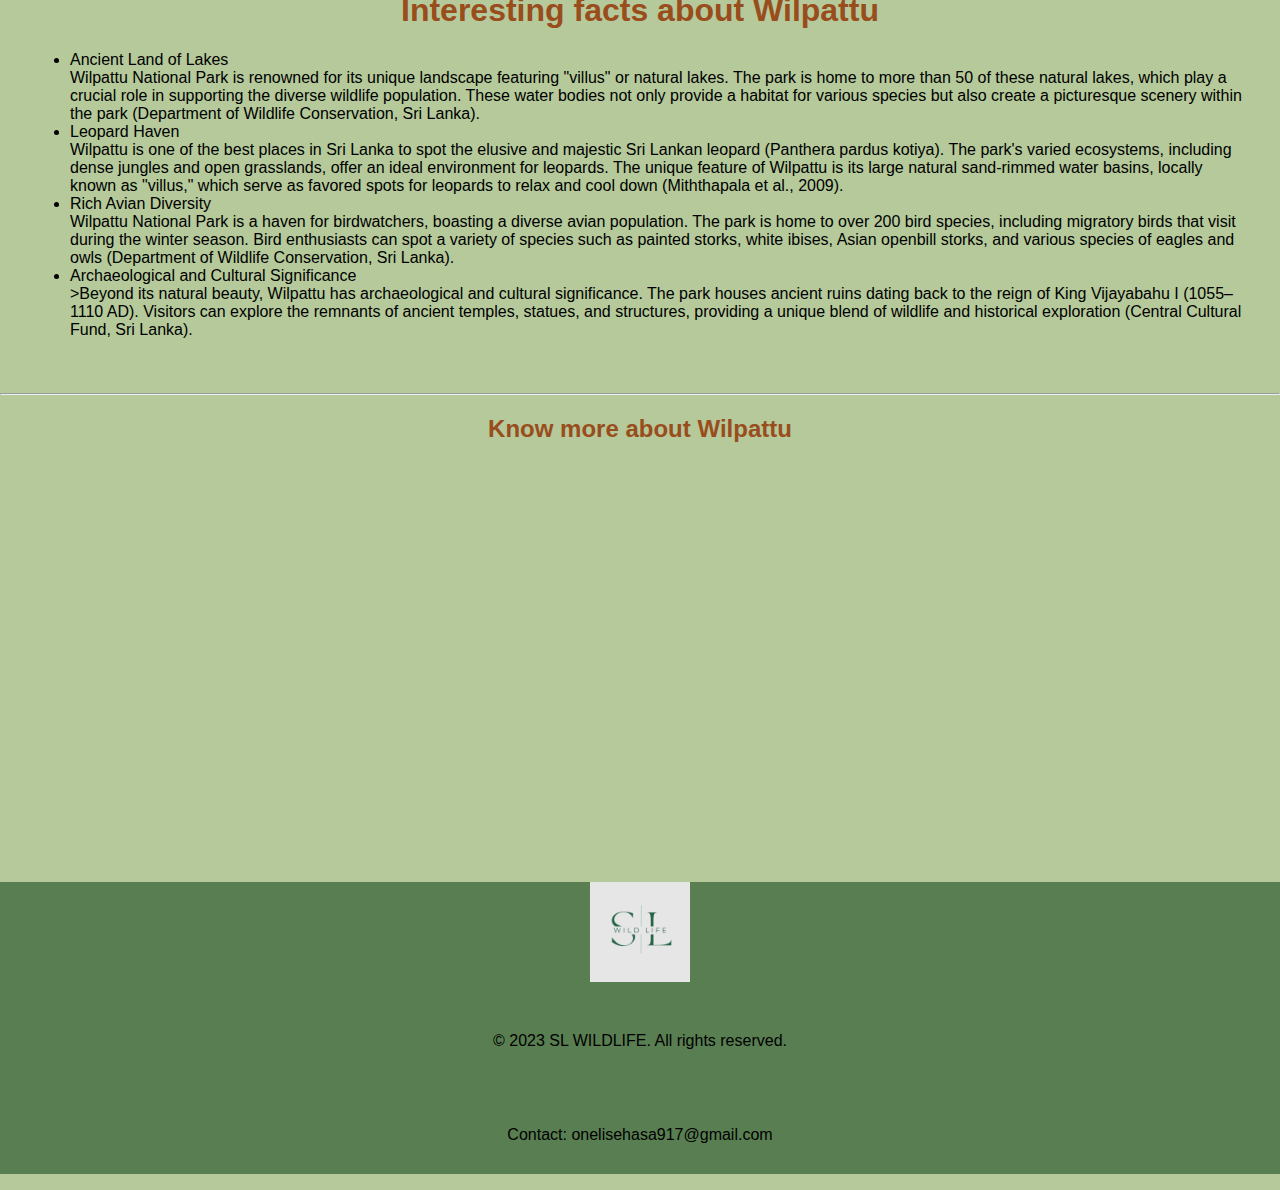
<file: wilpattu.html>
<!DOCTYPE html>
<html lang="en">
<head>
    <meta charset="UTF-8">
    <meta name="viewport" content="width=device-width, initial-scale=1.0">
</head>
<body>
<link rel="stylesheet" href="CSS/wilpattu.css">
<nav>
    <header>
        <a href="index.html"> <img class="logo" src="images\logo.png" alt="Logo" width="100" height="100"> </a>
        <h1 class="title">SRI LANKAN WILD LIFE</h1>
        <ul>
            <li><a href="index.html">Home</a></li>
            <li><a href="intro.html">Introduction to Wildlife</a></li>
            <li><a href="wildlifedept.html">Wildlife Conservation Department</a></li>
            <li><a href="leopards.html">Leopards in Sri Lanka</a></li>
            <li><a href="animalssl.html">Animals in Sri Lanka</a></li>
        </ul>
    </header>
</nav>
<img src="images\wilpattu-national-park-by-olanka-travels.jpg" alt="main" width="1520" height="1000">
<div class="text">WILPATTU</div>
<br>
<section class="sec1">
<img src="images\unnamed.jpg" width="400" height="300" class="zoom-image">
<p>Located on Sri Lanka's northwest coast, Wilpattu National Park is one of the nation's oldest and largest national parks, covering an area of more than 131,693 hectares. 
    Wilpattu is well-known for its varied habitats, which include natural lakes, thick scrublands, and lush forests. It provides a rich habitat for a variety of wildlife species, 
    including both native and migratory birds, mammals, reptiles, and plants. One of the park's most notable features is its "villus," or naturally occurring lakes, which are strewn over the terrain and act as gathering places for animals to be spotted. 
    The sloth bear (Melursus ursinus inornatus), spotted deer (Axis axis ceylonensis), Sri Lankan elephant (Elephas maximus maximus), and many bird species are among the emblematic species found in Wilpattu's biodiversity. In spite of dangers from human encroachment and previous hostilities, (Perera & Dayawansa, 2019).
</p>
<img src="images\WilpattuNationalPark_-_February_2018_-_Sri_Lankan_axis_deer_(2).jpg" width="400" height="300" class="zoom-image">
</section>
<section class="facts"> 
    <h1> Interesting facts about Wilpattu </h1>
<ul>
   <li> Ancient Land of Lakes </li>
    Wilpattu National Park is renowned for its unique landscape featuring "villus" or natural lakes. The park is home to more than 50 of these natural lakes, 
    which play a crucial role in supporting the diverse wildlife population. These water bodies not only provide a habitat for various species but also create a picturesque scenery within the park (Department of Wildlife Conservation, Sri Lanka).

       <li> Leopard Haven</li>
    Wilpattu is one of the best places in Sri Lanka to spot the elusive and majestic Sri Lankan leopard (Panthera pardus kotiya). 
    The park's varied ecosystems, including dense jungles and open grasslands, offer an ideal environment for leopards. The unique feature of Wilpattu is its large natural sand-rimmed water basins, 
    locally known as "villus," which serve as favored spots for leopards to relax and cool down (Miththapala et al., 2009).

        <li>Rich Avian Diversity</li>
    Wilpattu National Park is a haven for birdwatchers, boasting a diverse avian population. The park is home to over 200 bird species, including migratory birds that visit during the winter season.
    Bird enthusiasts can spot a variety of species such as painted storks, white ibises, Asian openbill storks, and various species of eagles and owls (Department of Wildlife Conservation, Sri Lanka).

        <li>Archaeological and Cultural Significance</li>
>Beyond its natural beauty, Wilpattu has archaeological and cultural significance. The park houses ancient ruins dating back to the reign of King Vijayabahu I (1055–1110 AD). 
    Visitors can explore the remnants of ancient temples, statues, and structures, providing a unique blend of wildlife and historical exploration (Central Cultural Fund, Sri Lanka).
</ul>
</section>
<hr>
<section class="video">
    <h2> Know more about Wilpattu </h2>
    <iframe width="560" height="315" src="https://www.youtube.com/embed/XHkdOsrVCaw?si=9AXlOK1VSS1CdAnq" title="YouTube video player" frameborder="0" allow="accelerometer; autoplay; clipboard-write; encrypted-media; gyroscope; picture-in-picture; web-share" allowfullscreen></iframe>
</section>
<footer>
    <div class="footer-logo">
        <img src="images\logo.png" alt="Footer Logo" width="100" height="100">
    </div>
    <div class="footer-content">
        <p>&copy; 2023 SL WILDLIFE. All rights reserved.</p>
        <p>Contact: onelisehasa917@gmail.com</p>
    </div>
</footer>
</body>
</html>
</file>
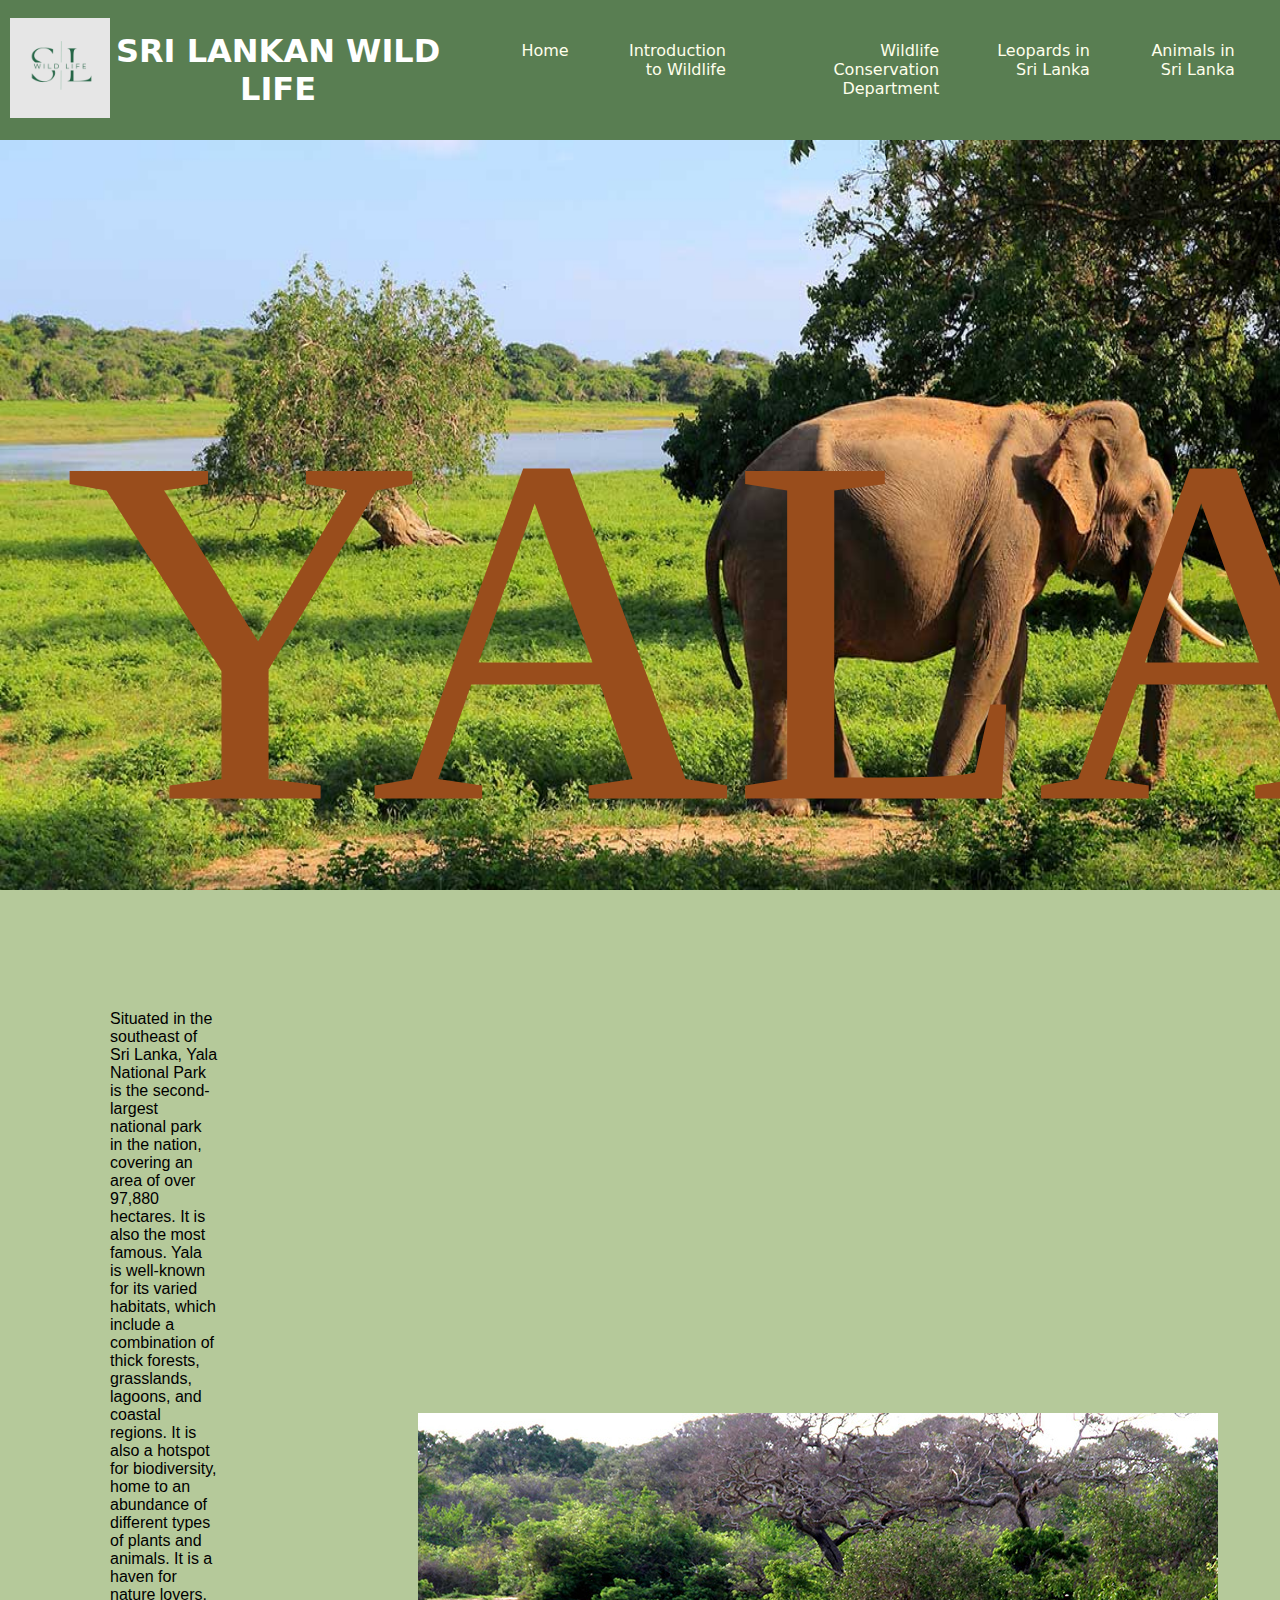
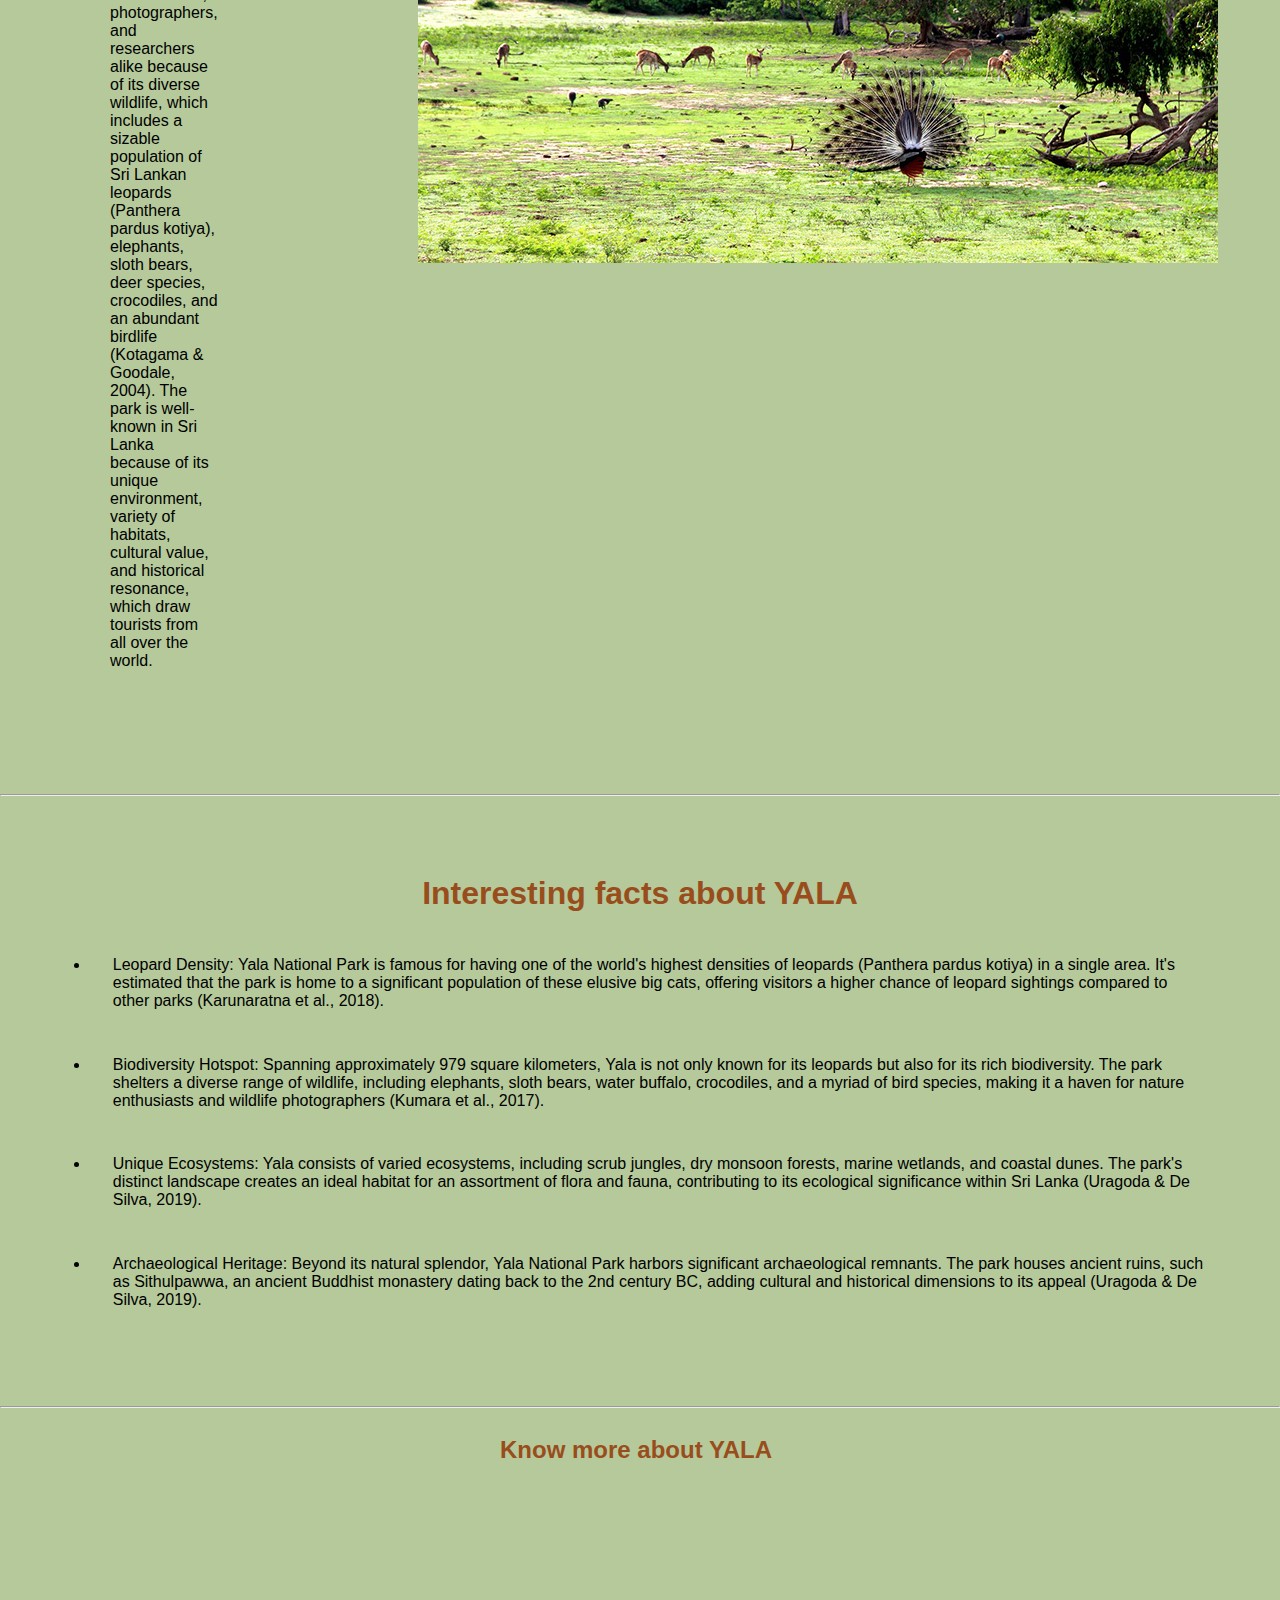
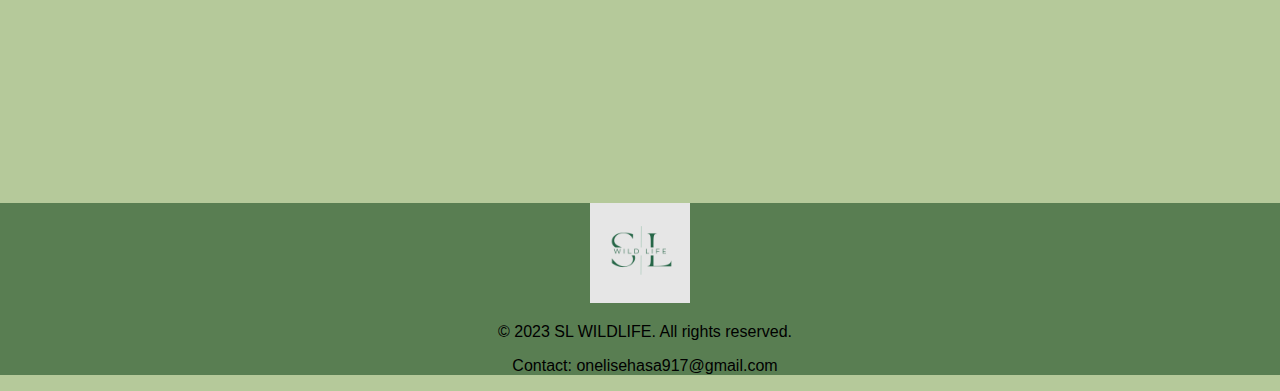
<file: yala.html>
<!DOCTYPE html>
<html lang="en">
<head>
    <meta charset="UTF-8">
    <meta name="viewport" content="width=device-width, initial-scale=1.0">
</head>
<body>
<link rel="stylesheet" href="CSS/yala.css">
<nav>
    <header>
        <a href="index.html"> <img class="logo" src="images\logo.png" alt="Logo" width="100" height="100"> </a>
        <h1 class="title">SRI LANKAN WILD LIFE</h1>
        <ul>
            <li><a href="index.html">Home</a></li>
            <li><a href="intro.html">Introduction to Wildlife</a></li>
            <li><a href="wildlifedept.html">Wildlife Conservation Department</a></li>
            <li><a href="leopards.html">Leopards in Sri Lanka</a></li>
            <li><a href="animalssl.html">Animals in Sri Lanka</a></li>
        </ul>
    </header>
</nav>
<img src="images\yala_pic.jpg" alt="main" width="1520" height="750"> 
<div class="text"> YALA </div>
<section class="sec1">
<p>Situated in the southeast of Sri Lanka, Yala National Park is the second-largest national park in the nation, covering an area of over 97,880 hectares. It is also the most famous. 
    Yala is well-known for its varied habitats, which include a combination of thick forests, grasslands, lagoons, and coastal regions. It is also a hotspot for biodiversity, home to an abundance of different types of plants and animals.
    It is a haven for nature lovers, photographers, and researchers alike because of its diverse wildlife, which includes a sizable population of Sri Lankan leopards (Panthera pardus kotiya), elephants, sloth bears, deer species, crocodiles, and an abundant birdlife (Kotagama & Goodale, 2004). 
    The park is well-known in Sri Lanka because of its unique environment, variety of habitats, cultural value, and historical resonance, which draw tourists from all over the world. </p>
    <div class="image-container">
        <img src="images\wildlife-in-yala-national-park_63578.jpg" alt="First Image" class="original" width="800" height="450">
        <img src="images\LK50C01000-02-E-1280-720.jpg" alt="Second Image" class="hover" width="800" height="450">
    </div>    
</section>
<hr>
<section class="yala-facts">
        <h1>Interesting facts about YALA</h1>
    <ul>
        <li>Leopard Density: Yala National Park is famous for having one of the world's highest densities of leopards (Panthera pardus kotiya) in a single area. 
            It's estimated that the park is home to a significant population of these elusive big cats, offering visitors a higher chance of leopard sightings compared to other parks (Karunaratna et al., 2018).</li>
        <li>Biodiversity Hotspot: Spanning approximately 979 square kilometers, Yala is not only known for its leopards but also for its rich biodiversity. The park shelters a diverse range of wildlife, including elephants, 
            sloth bears, water buffalo, crocodiles, and a myriad of bird species, making it a haven for nature enthusiasts and wildlife photographers (Kumara et al., 2017).</li>
        <li>Unique Ecosystems: Yala consists of varied ecosystems, including scrub jungles, dry monsoon forests, marine wetlands, and coastal dunes. The park's distinct landscape creates an ideal habitat for an assortment of flora and fauna, 
            contributing to its ecological significance within Sri Lanka (Uragoda & De Silva, 2019).</li>
        <li>Archaeological Heritage: Beyond its natural splendor, Yala National Park harbors significant archaeological remnants. The park houses ancient ruins, such as Sithulpawwa, an ancient Buddhist monastery dating back to the 2nd century BC, 
            adding cultural and historical dimensions to its appeal (Uragoda & De Silva, 2019).</li>
    </ul>
</section>
<hr>
<section class="video">
    <h2>Know more about YALA</h2>
        <iframe width="560" height="315" src="https://www.youtube.com/embed/w2I3c1f-N0Q?si=sFs0FmLvKI93LzTK" title="YouTube video player" frameborder="0" allow="accelerometer; autoplay; clipboard-write; encrypted-media; gyroscope; picture-in-picture; web-share" allowfullscreen></iframe>
</section>
<footer>
    <div class="footer-logo">
        <img src="images\logo.png" alt="Footer Logo" width="100" height="100">
    </div>
    <div class="footer-content">
        <p>&copy; 2023 SL WILDLIFE. All rights reserved.</p>
        <p>Contact: onelisehasa917@gmail.com</p>
    </div>
</footer>
</body>
</html>
</file>
<file: CSS/home.css>
body {
    font-family: Arial, sans-serif;
    margin: 0;
    padding: 0;
    background-color:white;
}

header {
    color:#FFFFEC;
    font-family: system-ui, -apple-system, BlinkMacSystemFont, 'Segoe UI', Roboto, Oxygen, Ubuntu, Cantarell, 'Open Sans', 'Helvetica Neue', sans-serif;
    background-color:#597E52;
    padding: 10px;
    text-align: center;
}
.title {
    color: white;
}

header {
    display: flex;
    flex-direction: row;
    justify-content: space-between;
    align-items: center;
    padding: 10px;
}
nav ul {
    list-style: none;
    display: flex;
    padding-right: 20px;
}

nav ul li a{
    margin-left: 20px;
    float: left;
    text-align: right;
}
.logo {
    left: 100%;
    size: 100px;
}

nav header ul a {
    text-decoration: none;
    color:#FFFFEC;
    justify-content: space-evenly;
}

body {
    margin: 0;
    padding: 0;
}

.container {
    display: flex;
    height: auto; 
    background-color:#F1E4C3;
    position: relative;
}
.mooseimage {
    width: fit-content; 
    height: fit-content;
    object-fit: scale-down;
}

.mainpara {
    padding: 65px;
    text-align: center;
    height: auto;
    width: auto;
    color: #C6A969;
}
.mainpara {
    font-size: 23px;
}
h3 li {
    font-size: larger;
    text-align: left;
}
.text {
    position: absolute;
    font-size: 100px;
    top: 50%;
    right: 65%;
    left: 35%;
    transform: translate(-50%, -50%);
    font-family: fantasy;
    text-align: center;
    color:#994D1C;
    text-shadow: #3A4D39;
    width: 50%;
}
h2 {
    text-align: center;
    padding-left: auto;
}
h3 {
    color: #76453B;
    font-family: Georgia, 'Times New Roman', Times, serif;
    font-size: larger;
    padding: 20px;
}
ol, .sec1 {
    background-color:#A1BF6E;
    color: rgb(0, 0, 0);
}
h1 {
    color: #3A4D39;
    text-align: center;
    font-family: Verdana, Geneva, Tahoma, sans-serif;
}
* h2 {
    color: #3A4D39;
    font-family: Verdana, Geneva, Tahoma, sans-serif;
}
* p {  
    font-family: system-ui, -apple-system, BlinkMacSystemFont, 'Segoe UI', Roboto, Oxygen, Ubuntu, Cantarell, 'Open Sans', 'Helvetica Neue', sans-serif;
}
.sec1 {
    display: flex;
    flex-direction: row;
    columns: 2;
    width: auto;
    height: auto;
}
.sec1 p {
    width: fit-content;
    height: fit-content;
}

/* Default styles for larger screens */
body {
    font-size: 16px;
}

/* Media query for smaller screens (e.g., tablets) */
@media only screen and (max-width: 768px) {
    body {
        font-size: 14px;
    }
}

/* Media query for even smaller screens (e.g., smartphones) */
@media only screen and (max-width: 480px) {
    body {
        font-size: 12px;
    }
}


.sec_1 img {
    width: 600px;
    height: 300px;
}
.sec_1 {
    background-color: #B5C99A;
}
.sec_11{
    background-color:#AEC2B6;
    color:#FFFFEC;
}
.sec11 p {
    font-family: Arial, Helvetica, sans-serif;
}
.homep {
    text-align: right;
    height: fit-content;
    width: auto;
    display: grid;
    columns: 2;
    font-size: large;
}
.homep1{
    text-align: left;
    height: fit-content;
    width: auto;
    display: grid;
    columns: 2;
    font-size: large;
}
.forest{
    display: grid;
    justify-content: space-evenly;
    align-items: center;
    grid-template-rows: 1fr 1fr;
    grid-template-columns: 1fr 1fr;
    columns: 2;
    height: auto;
}
.animal {
    display: grid;
    justify-content: space-evenly;
    align-items: center;
    columns: 2;
    height: auto;
}
.forest, p, img, iframe  {
    justify-content:center; 
    padding: 20px;
}
.forest p {
    font-family: Arial, Helvetica, sans-serif;
} 
.deptmap {  
align-content: center;
}
.footlogo {
    align-items: center;
}
.deptlogo {
    padding-left: 100px;
}
table img {
    padding-left: 10px;
    padding-top: 10px;
    padding-right: 10px;
    padding-bottom: 10px;
}
table th {
    background-color: olivedrab;
}
table td {
    background-color: #266647;
    color: aliceblue;
    padding-left: 20px;
    padding-right: 20px;
}
table {
    background-color: #C6A969;
}
.gallery {
    display: flex;
    align-items: center;
    flex-grow: 2;
    justify-content: space-evenly;
    flex-direction: column(2);
    flex-wrap: wrap;
    background-color: #EAD196;
}
.deptpara {
    font-size: medium;
    color: #994D1C;
}

footer {
    align-items: center;
    background-color:#597E52;
    padding: 0;
    text-align: center;
}
.leopard {
    margin:0;
    padding: 0;
}
.leop {
    display: flex;
    justify-content: space-around;
    align-items: center;
    padding: 20px;
    overflow-x: auto; /* Add horizontal scrollbar if needed */
}

.leopforest {
    max-width: 30%; /* Maximum width of each item */
    margin: 10px;
    border: 1px solid #ddd;
    padding: 20px;
    text-align: center;
    background:#C6A969;
}
.leopforest img {
    width: 100%;
    height: auto;
    padding-right: 20px;
    align-items: center;
    left: 50%;
}
.leo { 
    width: fit-content;
    height: auto;
}
.threat {
    padding: 20px;
    background-color: #739072;
    font-family: 'Segoe UI', Tahoma, Geneva, Verdana, sans-serif;
    color: white;
}
.threats h3 {
    color: white;
    padding: 20px;
}
.threat {
    display: flex;
    height: auto; 
    position: relative;
}
.threat-content {
    width: fit-content; 
    height: fit-content;
    object-fit: scale-down;
}

.threat-content {
    padding: 65px;
    text-align: center;
    height: auto;
    width: 50%;
    font-size: 23px;
}
.linking {
    display: flex;
    height: auto; 
    position: relative;
}
.connector {
    width: fit-content; 
    height: fit-content;
    object-fit: scale-down;
}

.connector {
    padding: 65px;
    text-align: center;
    height: auto;
    width: 50%;
    font-size: 23px;
}
.animal {
    display: flex;
    flex-direction: row;
    width: auto;
    height: auto;
}
</file>
<file: CSS/wilpattu.css>
body {
    font-family: Arial, sans-serif;
    margin: 0;
    padding: 0;
    background-color:#B5C99A;
}

header {
    color:#FFFFEC;
    font-family: system-ui, -apple-system, BlinkMacSystemFont, 'Segoe UI', Roboto, Oxygen, Ubuntu, Cantarell, 'Open Sans', 'Helvetica Neue', sans-serif;
    background-color:#597E52;
    padding: 10px;
    text-align: center;
}
.title{
    color: white;
}
header {
    display: flex;
    flex-direction: row;
    justify-content: space-between;
    align-items: center;
    padding: 10px;
}
nav ul {
    list-style: none;
    display: flex;
    padding-right: 20px;
}

nav ul li a{
    margin-left: 20px;
    float: left;
    text-align: right;
}
.logo {
    left: 100%;
    size: 100px;
}

nav header ul a {
    text-decoration: none;
    color:#FFFFEC;
    justify-content: space-evenly;
}
.text {
    position: absolute;
    font-size: 300px;
    top: 45%;;
    right: 5%;
    left: 35%;
    transform: translate(-50%, -50%);
    font-family: fantasy;
    text-align: center;
    color:#994D1C;
}
.text:hover {
    width: 100px;
    height: 100px;
    position: relative;
    background-color: red;
    animation-name: example;
    animation-duration: 4s;
    animation-iteration-count: 2;
    animation-direction: alternate;
  }
.sec1 {
    display: flex;
    flex-direction: row;
    grid-template-columns: 1fr,1fr,1fr;
    width: fit-content;
    height: auto;
}
p {
    padding: 30px;
}
.facts {
    padding: 30px;
}
h1, h2 {
    text-align: center;
    color: #994D1C;
}
.video {
    align-items: center;
}
iframe {
    align-items: center;
    padding-left: 500px;
    padding-bottom: 100px;
}
.sec1{
    background-color: olivedrab;
    color: white;
}
footer {
    align-items: center;
    background-color:#597E52;
    padding: 0;
    text-align: center;
}
</file>
<file: CSS/yala.css>
body {
    font-family: Arial, sans-serif;
    margin: 0;
    padding: 0;
    background-color:#B5C99A;
}

header {
    color:#FFFFEC;
    font-family: system-ui, -apple-system, BlinkMacSystemFont, 'Segoe UI', Roboto, Oxygen, Ubuntu, Cantarell, 'Open Sans', 'Helvetica Neue', sans-serif;
    background-color:#597E52;
    padding: 10px;
    text-align: center;
}
.title {
    color: white;
}

header {
    display: flex;
    flex-direction: row;
    justify-content: space-between;
    align-items: center;
    padding: 10px;
}
header, h1 {
    color: #994d1c;
}
nav ul {
    list-style: none;
    display: flex;
    padding-right: 20px;
}

nav ul li a{
    margin-left: 20px;
    float: left;
    text-align: right;
}
.logo {
    left: 100%;
    size: 100px;
}

nav header ul a {
    text-decoration: none;
    color:#FFFFEC;
    justify-content: space-evenly;
}
.text {
    position: absolute;
    font-size: 500px;
    top: 70%;;
    right: 5%;
    left: 35%;
    transform: translate(-50%, -50%);
    font-family: fantasy;
    text-align: center;
    color:#994D1C;
    text-shadow: #3A4D39;
}
.sec1 {
    display: flex;
    flex-direction: row;
    grid-template-columns: 2fr,2fr;
    width: auto;
    height: auto;
}
.sec1 img {
    padding: 100px;
    right: 95%;
}
.sec1 p {
    padding: 100px;
}
.yala-facts {
    padding: 50px;
    align-items: flex-start;
}
h1 {
    text-align: center;
    color: #994d1c;
}
li {
    padding: 2%;
}
.video {
    align-content: center;
    right: 50%;
    padding-left: 500px;
}
.video h2 {
    color: #994D1C;
}
footer {
    align-items: center;
    background-color:#597E52;
    padding: 0;
    text-align: center;
}
.sec1 {
    display: flex;
    flex-direction: row;
    align-items: center;
    width: auto;
    height: auto;
}

.image-container {
    position: relative;
}

.hover {
    position: absolute;
    top: 0;
    left: 0;
    opacity: 0;
    transition: opacity 0.3s ease-in-out;
}

.image-container:hover .hover {
    opacity: 1;
}

p {
    margin-left: 10px;
}
</file>
